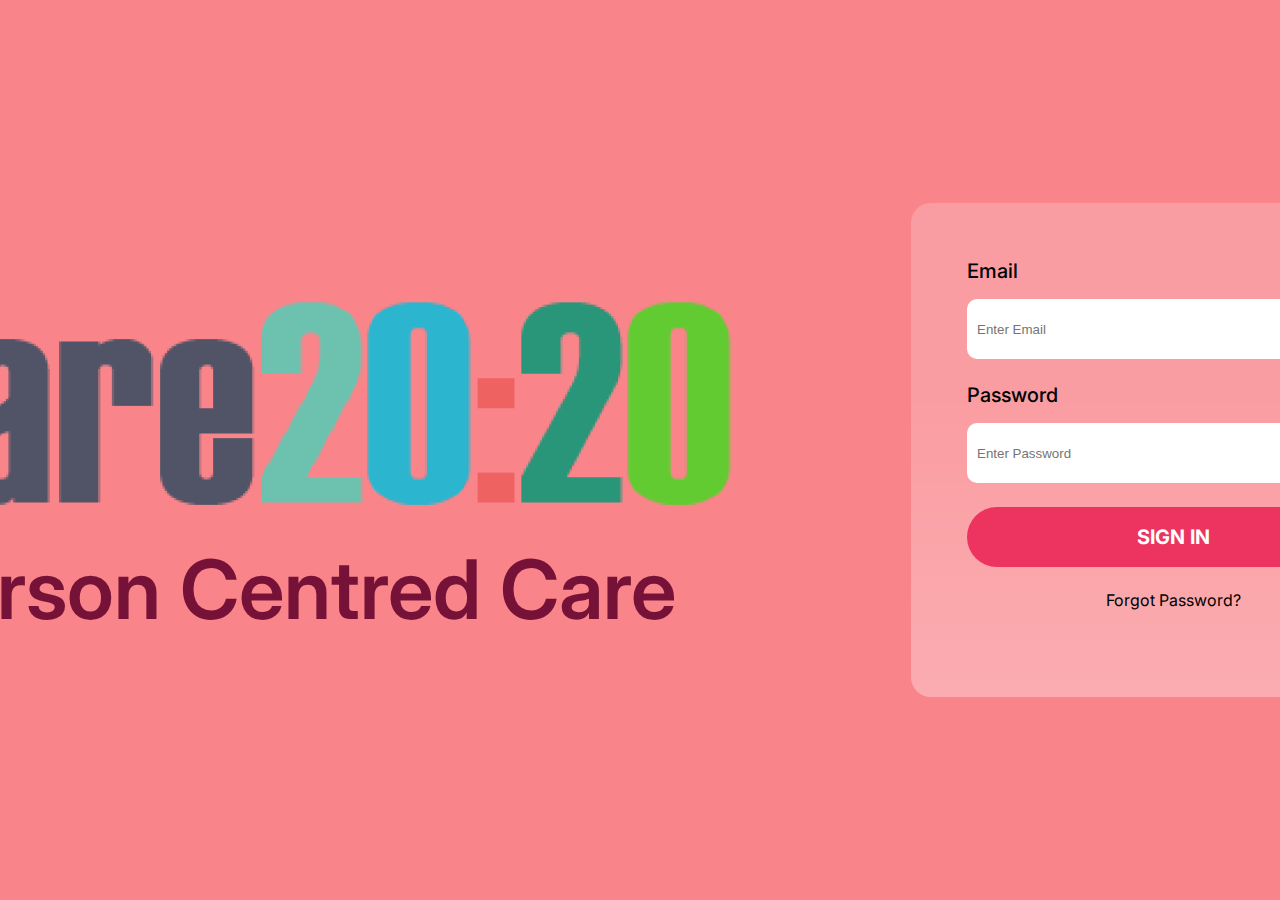
<file: index.html>
<!DOCTYPE html>
<html lang="en">

<head>
    <meta charset="UTF-8">
    <meta name="viewport" content="width=device-width, initial-scale=1.0">
    <title>Login page</title>
    <link rel="stylesheet" href="/css/style.css">

</head>

<body>

    <div class="login-page-container">
        <div class="login-page-logo">
            <div class="log-page-icon">
                <img src="assests/login-logo.png">
            </div>
            <div class="login-page-text">
                <h1>Person Centred Care</h1>
            </div>
        </div>
        <div class="login-form">
            <form class="login-form-detail">
                <div class="login-form-input-area">
                    <label>Email</label>
                    <input type="email" placeholder="Enter Email">
                </div>
                <div class="login-form-input-area">
                    <label>Password</label>
                    <input type="password" placeholder="Enter Password">
                </div>
                <a href="index1.html">
                    <div class="login-btn">
                        Sign In
                    </div>
                </a>
                <div class="forgot-btn">
                    <a href="">Forgot Password?</a>
                </div>
            </form>
        </div>
    </div>
    <script src="javascript.js">

    </script>
</body>

</html>
</file>
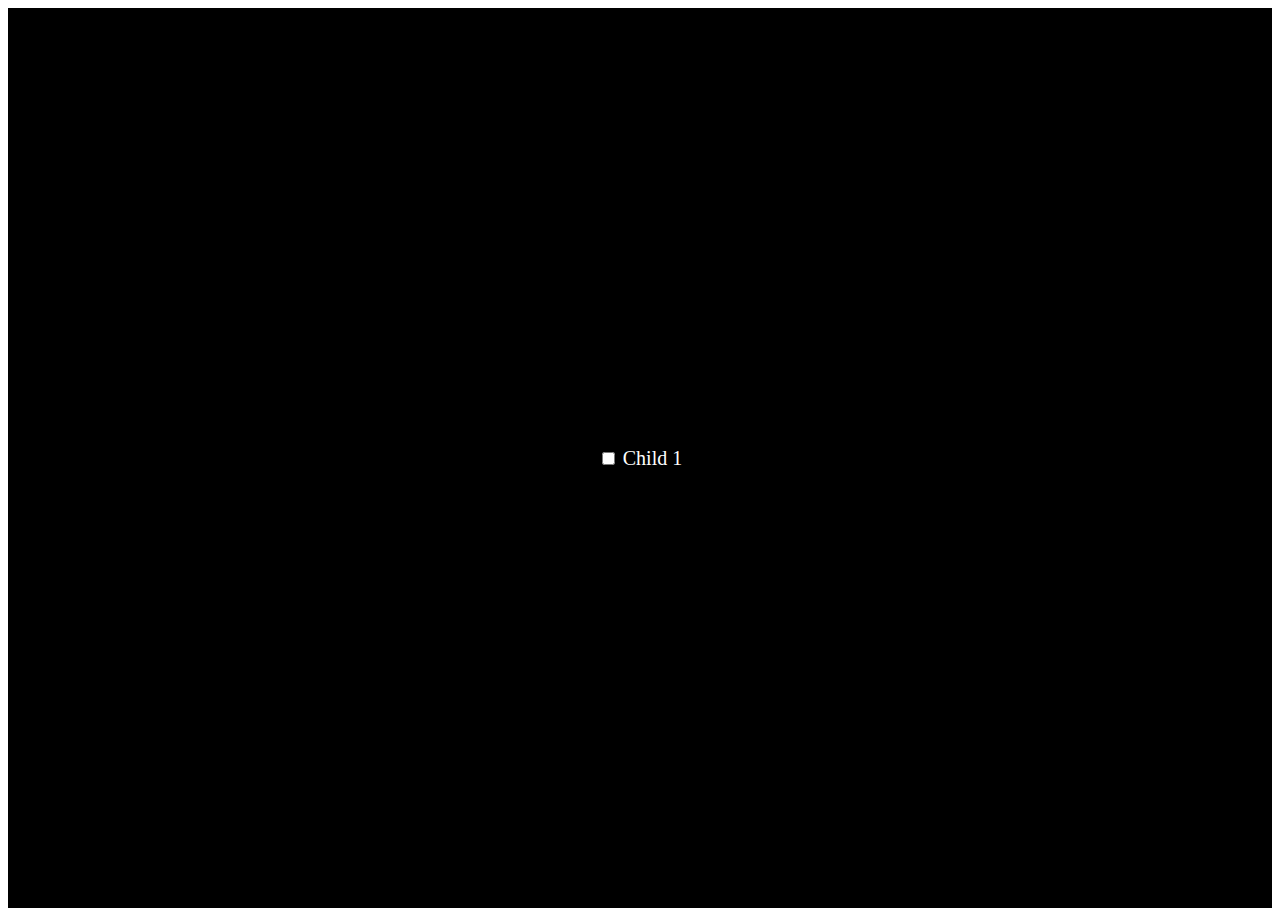
<file: has.html>
<!DOCTYPE html>
<html lang="en">

<head>
    <meta charset="UTF-8">
    <meta name="viewport" content="width=device-width, initial-scale=1.0">
    <title>Has Selector</title>
    <style>
        .container {
            width: 100%;
            height: 100vh;
            color: white;
            background-color: black;
            display: flex;
            justify-content: center;
            align-items: center;
            flex-direction: column;
            gap: 20px;
            font-size: 20px;

        }

        .c-2 {
            display: none;
        }

        .c-1:has(#c-1:checked)~.c-2 {
            display: block;
        }

        .container:has(#c-2:checked) .c-1 {
            display: none;
        }
    </style>
</head>

<body>
    <div class="container">
        <div class="c-1">
            <input type="checkbox" id="c-1">
            <label for="c-1">Child 1</label>
        </div>
        <div class="c-2">
            <input type="checkbox" id="c-2">
            <label for="c-2">Child 2</label>
        </div>
    </div>
</body>

</html>
</file>
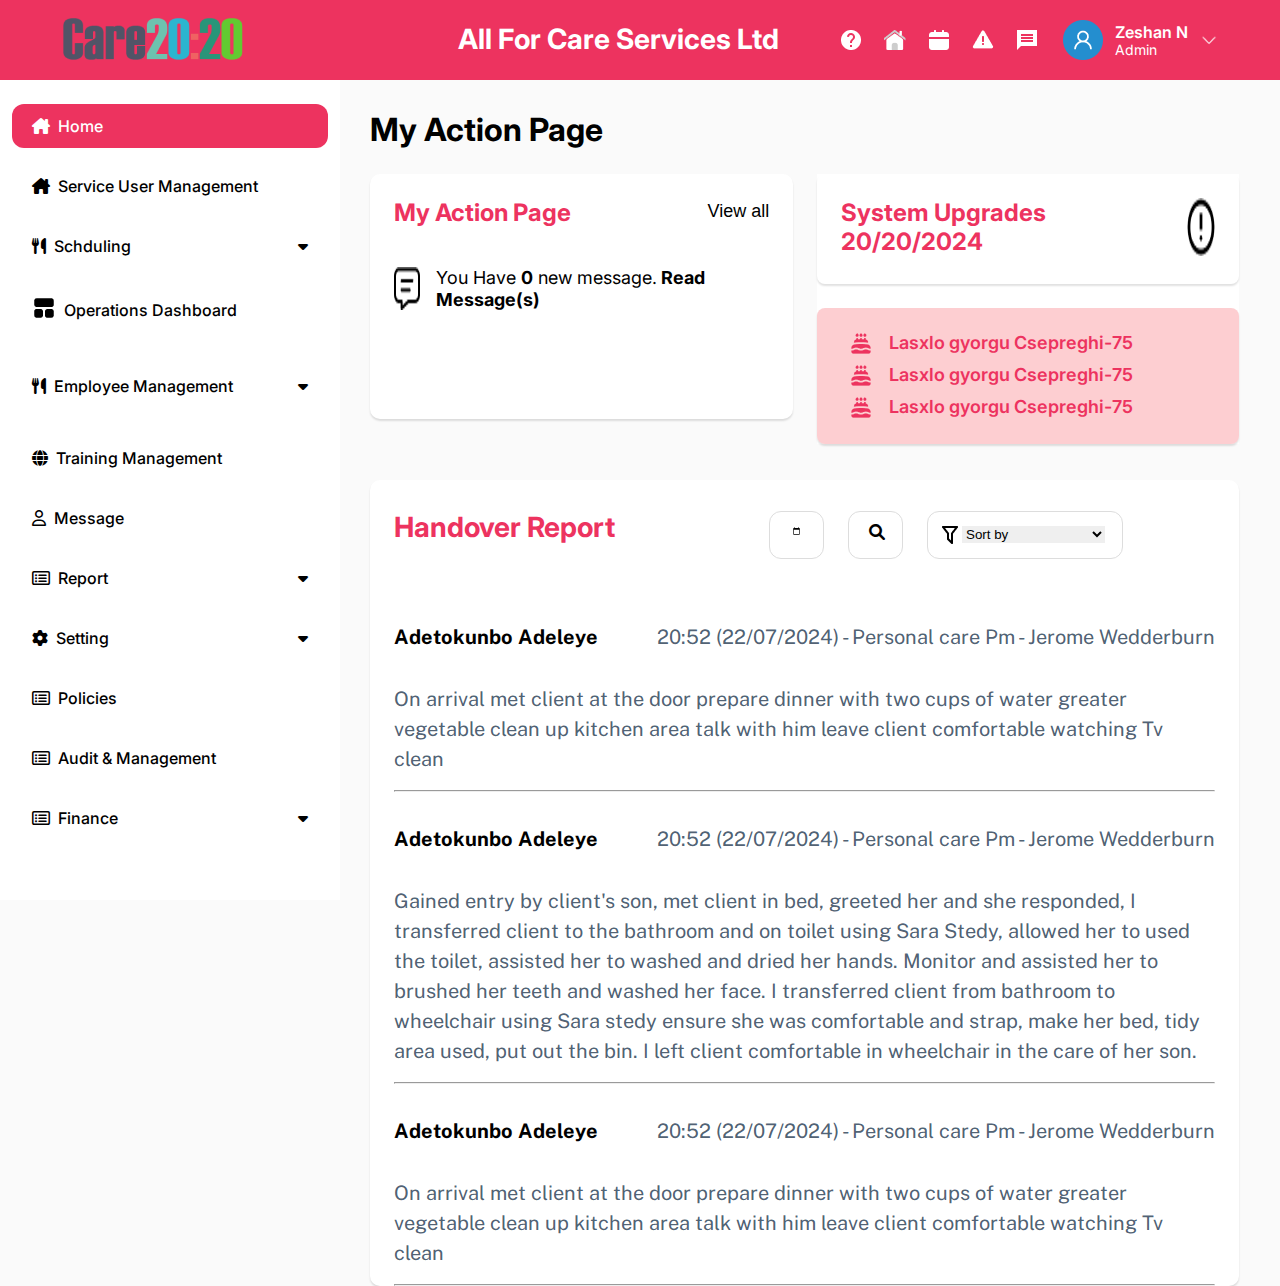
<file: index1.html>
<!DOCTYPE html>
<html lang="en">

  <head>
    <meta charset="UTF-8" />
    <meta name="viewport" content="width=device-width, initial-scale=1.0" />
    <title>Figma | Template</title>
    <link rel="stylesheet" href="css/style.css" />

    <head>
      <!-- Font Awesome CDN -->
      <link rel="stylesheet"
        href="https://cdnjs.cloudflare.com/ajax/libs/font-awesome/6.0.0-beta3/css/all.min.css" />
    </head>
  </head>

  <body>
    <header>
      <div id="logo">
        <img src="assests/logo.png" class="logo-img" />
      </div>
      <div class="title">
        <h1>All For Care Services Ltd</h1>
      </div>
      <div class="admin-side">
        <ul class="header-icon">
          <li>
            <a href><img src="assests/help.png " class="icon-img" /></a>
          </li>
          <li>
            <a href><img src="assests/home.png " class="icon-img" /></a>
          </li>

          <li>
            <a href><img src="assests/calender.png" class="icon-img" /></a>
          </li>
          <li>
            <a href><img src="assests/alert-fill.png" class="icon-img" /></a>
          </li>
          <li>
            <a href><img src="assests/message.png" class="icon-img" /></a>
          </li>
        </ul>
        <div class="user">
          <div class="user-iicon"><img src="assests/Group 10260.png" /></div>
          <div class="admin-detail">
            <h1>Zeshan N</h1>
            <p>Admin</p>
          </div>
          <img src="assests/ep_arrow-down (5).png" />
        </div>
      </div>
    </header>
    <!-- -------header end------- -->
    <section class="main-content">
      <aside>
        <div class="aside-item ">
          <ul>
            <li class="aside-list active">
              <a href="#home" id="#home" class="tab-link ">
                <div class="aside-icon">
                  <i class="fa-solid fa-house-chimney"></i>
                </div>
                Home
              </a>
            </li>
            <li class="aside-list">
              <a href="#service">
                <div class="aside-icon">
                  <i class="fa-solid fa-house-chimney"></i>
                </div>
                Service User Management
              </a>
            </li>
            <nav class="aside-list">
              <label for="butnnn-1" class="dropdown-btn">
                <div class="drop-down-icon">
                  <i class="fa-solid fa-utensils"></i>
                  Schduling
                </div>
                <div class>
                  <span class="fas fa-caret-down drop-down-icon"></span>
                </div>
              </label>
              <input type="checkbox" id="butnnn-1" class="dropdown-checkbox">
              <ul class="menu">
                <li class="aside-sub-list"><a href>Scheduling</a></li>
                <li class="aside-sub-list"><a href>Template</a></li>
                <li class="aside-sub-list"><a href>Scheduled jobs
                    Housekeeping</a></li>
                <li class="aside-sub-list"><a href>List View of
                    Schedule</a></li>
                <li class="aside-sub-list"><a href>Mobile View of
                    Schedule</a></li>
              </ul>
            </nav>
            <li class="aside-list">
              <a href="#operation">
                <div class="aside-icon">
                  <img src="assests/operation.png" />
                </div>
                Operations Dashboard
              </a>
            </li>
            <nav class="aside-list">
              <label for="butnnn-2" class="dropdown-btn">
                <a href="#employeemanagement"
                  class="aside-list-dropdown">
                  <i class="fa-solid fa-utensils"></i>
                  Employee Management</a>
                <span class="fas fa-caret-down drop-down-icon"></span>
              </label>
              <input type="checkbox" id="butnnn-2" class="dropdown-checkbox">
              <ul class="menu">
                <li class="aside-sub-list"><a href>Temporary Inspector
                    Login</a></li>
                <li class="aside-sub-list"><a
                    href="#general-employement-doc">General Employment
                    Doc</a></li>
                <li class="aside-sub-list"><a href="#holiday">Holiday &
                    Absence</a></li>
                <li class="aside-sub-list"><a href>Non Core
                    Activity</a></li>
                <li class="aside-sub-list"><a href="#manage-grade">Manage
                    Grade</a></li>
                <li class="aside-sub-list"><a href>Training Requirement
                    History</a></li>
                <li class="aside-sub-list"><a
                    href="#recruitment-complience">Recruitment And
                    Complience</a></li>
              </ul>
            </nav>
            <li class="aside-list">
              <a href="#training">
                <div class="aside-icon">
                  <i class="fa-solid fa-globe"></i>
                </div>
                Training Management
              </a>
            </li>
            <li class="aside-list">
              <a href="#message">
                <div class="aside-icon">
                  <i class="fa-regular fa-user"></i>
                </div>
                Message
              </a>
            </li>
            <nav class="aside-list">
              <label for="butnnn-3" class="dropdown-btn">
                <div class="drop-down-icon">
                  <i class="fa-regular fa-rectangle-list"></i>
                  Report
                </div>
                <div class>
                  <span class="fas fa-caret-down drop-down-icon"></span>
                </div>
              </label>
              <input type="checkbox" id="butnnn-3" class="dropdown-checkbox">
              <ul class="menu">
                <li class="aside-sub-list"><a href>Report Management</a></li>
                <li class="aside-sub-list"><a href>Incident/Accident
                    Management</a></li>
                <li class="aside-sub-list"><a href>Vacination Record</a></li>

              </ul>
            </nav>
            <nav class="aside-list">

              <label for="butnnn-4" class="dropdown-btn">
                <div class="drop-down-icon">
                  <i class="fa-solid fa-gear"></i>
                  Setting
                </div>
                <div class>
                  <span class="fas fa-caret-down "></span>
                </div>
              </label>
              <input type="checkbox" id="butnnn-4" class="dropdown-checkbox">
              <ul class="menu">
                <li class="aside-sub-list"><a href="#companydetail">Company
                    Details</a></li>
                <li class="aside-sub-list"><a href="#generalsetting">General
                    Setting</a></li>
                <li class="aside-sub-list"><a
                    href="#location">Locations</a></li>
                <li class="aside-sub-list"><a href="#datamaintenance">Data
                    Maintenance</a></li>
                <li class="aside-sub-list"><a href="#initialassesment">Initial
                    Assesment Checklist</a></li>
                <li class="aside-sub-list"><a href="#referencedata">Reference
                    Data Management</a></li>
                <li class="aside-sub-list"><a href="#carepathway">Care
                    Pathway</a></li>
              </ul>
            </nav>
            <li class="aside-list">
              <a href="#policies">
                <div class="aside-icon"><i class="fa-regular fa-rectangle-list"></i></div>
                Policies
              </a>
            </li>
            <li class="aside-list">
              <a href="#audit">
                <div class="aside-icon"><i class="fa-regular fa-rectangle-list"></i></div>
                Audit & Management
              </a>
            </li>
            <nav class="aside-list">
              <label for="butnnn-5" class="dropdown-btn">
                <div class="drop-down-icon">
                  <i class="fa-regular fa-rectangle-list"></i>
                  Finance
                </div>
                <div class>
                  <span class="fas fa-caret-down drop-down-icon"></span>
                </div>
              </label>
              <input type="checkbox" id="butnnn-5" class="dropdown-checkbox">
              <ul class="menu">
                <li class="aside-sub-list"><a href>Manage Invoices</a></li>
                <li class="aside-sub-list"><a href>Manage Services</a></li>
                <li class="aside-sub-list"><a href>Care Time Download</a></li>
                <li class="aside-sub-list"><a href>Payroll Setting</a></li>
                <li class="aside-sub-list"><a href>Councel Integration</a></li>
                <li class="aside-sub-list"><a href>PEP Report</a></li>
              </ul>
            </nav>

          </ul>
        </div>
      </aside>
    </section>
    <!-- -------------asidebar end-------------- -->
    <main class="main-content-area">
      <section id="home" class="tab-content aside-tab-content-active">
        <div class>
          <h1 class="every-page-heading">My Action Page</h1>
        </div>
        <div class="action-page">
          <div class="left-action-page">
            <div class="topbar-left-action">
              <h1 class="left-right-topbar-heading">My Action Page</h1>
              <button>View all</button>
            </div>
            <div class="action-page-message-section">
              <img src="assests/action-page-message.png">
              <h1>You Have <span>0</span> new message.<span> Read
                  Message(s)</span></h1>
            </div>
          </div>
          <div class="right-action-page">
            <div class="topbar-right-action">
              <h1 class="left-right-topbar-heading">System Upgrades
                20/20/2024</h1>
              <img src="assests/upgrade-warning-vector.png">
            </div>
            <div class="action-page-upgrade-section">

              <div class="action-page-upgrade-container">
                <img src="assests/upgrade-icon.png">
                <h1>Lasxlo gyorgu Csepreghi-75</h1>
              </div>
              <div class="action-page-upgrade-container">
                <img src="assests/upgrade-icon.png">
                <h1>Lasxlo gyorgu Csepreghi-75</h1>
              </div>
              <div class="action-page-upgrade-container">
                <img src="assests/upgrade-icon.png">
                <h1>Lasxlo gyorgu Csepreghi-75</h1>
              </div>

            </div>
          </div>
        </div>

        <div class="action-page-handover-report-section">
          <div class="action-page-handover-report-search-area">
            <h1>Handover Report</h1>

            <div class="handover-search-container">
              <div class="search-area-2">
                <input type="date" class="search-input" />
              </div>
              <div class="search-area-2">
                <input type="text"
                  placeholder="Search Service User/Location/Unique"
                  class="search-input" />
                <i class="fas fa-search"></i>
              </div>
              <div class="sort-area">
                <img src="assests/iconoir_search.png">
                <select>

                  <option>Sort by</option>
                  <option>Active</option>
                </select>
              </div>
            </div>

          </div>
          <div class="report-wrap-container">
            <div class="report-heading">
              <h1>Adetokunbo Adeleye</h1>
              <p>20:52 (22/07/2024) - Personal care Pm - Jerome Wedderburn</p>
            </div>
            <p>On arrival met client at the door prepare dinner with two cups of
              water greater vegetable clean up kitchen
              area talk with him leave client comfortable watching Tv clean</p>
            <hr>
          </div>
          <div class="report-wrap-container">
            <div class="report-heading">
              <h1>Adetokunbo Adeleye</h1>
              <p>20:52 (22/07/2024) - Personal care Pm - Jerome Wedderburn</p>
            </div>
            <p>Gained entry by client's son, met client in bed, greeted her and
              she responded, I transferred client to the
              bathroom and on toilet using Sara Stedy, allowed her to used the
              toilet, assisted her to washed and dried
              her hands. Monitor and assisted her to brushed her teeth and
              washed her face. I transferred client from
              bathroom to wheelchair using Sara stedy ensure she was comfortable
              and strap, make her bed, tidy area used,
              put out the bin. I left client comfortable in wheelchair in the
              care of her son.</p>
            <hr>
          </div>
          <div class="report-wrap-container">
            <div class="report-heading">
              <h1>Adetokunbo Adeleye</h1>
              <p>20:52 (22/07/2024) - Personal care Pm - Jerome Wedderburn</p>
            </div>
            <p>On arrival met client at the door prepare dinner with two cups of
              water greater vegetable clean up kitchen
              area talk with him leave client comfortable watching Tv clean</p>
            <hr>
          </div>

        </div>

      </section>

      <section id="service" class="tab-content">
        <div class="service-management-container">
          <h1>Service User Management</h1>
          <button class="btn">+ New Service</button>
        </div>
        <div class="search-service-section">
          <div class="search-content">
            <div class="search-container">
              <div class="search-area-1">
                <input type="text"
                  placeholder="Search Service User/Location/Unique"
                  class="search-input" />
                <i class="fas fa-search"></i>
              </div>
              <div class="search-area-1">
                <input type="text"
                  placeholder="Search Service User/Location/Unique"
                  class="search-input" />
                <i class="fas fa-search"></i>
              </div>
            </div>
            <div class="status-area">
              <label class="status">Status</label>
              <select>
                <option>Active</option>
                <option>Active</option>
              </select>
            </div>
          </div>
        </div>
        <div class="action-section">
          <div class="icon-section">
            <img src="assests/healthicons_world-care.png" />
            <img src="assests/healthicons_world-care (1).png" />
            <img src="assests/healthicons_world-care (2).png" />
          </div>
          <div class="divider"></div>

          <div class="icon-section">
            <img src="assests/healthicons_world-care (3).png" />
            <img src="assests/healthicons_world-care (4).png" />
            <img src="assests/healthicons_world-care (5).png" />
          </div>
          <div class="divider"></div>
          <div class="icon-section">
            <img src="assests/healthicons_world-care (6).png" />
            <img src="assests/ic_round-pause.png" />
            <img src="assests/healthicons_world-care (5).png" />
          </div>
        </div>
        <div class="table-section">
          <table>
            <thead>
              <tr>
                <th class="table-heading">User</th>
                <th class="table-heading">Address</th>
                <th class="table-heading">Action</th>
                <th class="table-heading">Reports</th>
              </tr>
            </thead>
            <tbody>
              <tr class="user-data">
                <td>
                  <div class="user-detail">
                    <div class="imggg">
                      <img src="assests/user img.png" />
                    </div>
                    <div class="user-information">
                      <h3>Jordan Stevenson</h3>
                      <p>DOB : 18-03-1944/NHS-5642123546</p>
                    </div>
                  </div>
                </td>
                <td class="address">156 Old Lodge Lane, CRB 4AL</td>
                <td>
                  <div class="action-icon">
                    <img src="assests/action 1.png" />
                    <img src="assests/action 2.png" />
                    <img src="assests/action 3.png" />
                    <img src="assests/action 4.png" />
                    <img src="assests/action 5.png" />
                    <img src="assests/action 6.png" />
                    <img src="assests/action 7.png" />
                    <img src="assests/action 8.png" />
                  </div>
                </td>
                <td>
                  <div class="report-icon">
                    <img src="assests/report 1.png" />
                    <img src="assests/report 2.png" />
                    <img src="assests/report 3.png" />
                    <img src="assests/report 4.png" />
                    <img src="assests/report 5.png" />
                    <img src="assests/report 6.png" />
                  </div>
                </td>
              </tr>
              <tr class="user-data">
                <td>
                  <div class="user-detail">
                    <div class="imggg">
                      <img src="assests/user img.png" />
                    </div>
                    <div class="user-information">
                      <h3>Jordan Stevenson</h3>
                      <p>DOB : 18-03-1944/NHS-5642123546</p>
                    </div>
                  </div>
                </td>
                <td class="address">156 Old Lodge Lane, CRB 4AL</td>
                <td>
                  <div class="action-icon">
                    <img src="assests/action 1.png" />
                    <img src="assests/action 2.png" />
                    <img src="assests/action 3.png" />
                    <img src="assests/action 4.png" />
                    <img src="assests/action 5.png" />
                    <img src="assests/action 6.png" />
                    <img src="assests/action 7.png" />
                    <img src="assests/action 8.png" />
                  </div>
                </td>
                <td>
                  <div class="report-icon">
                    <img src="assests/report 1.png" />
                    <img src="assests/report 2.png" />
                    <img src="assests/report 3.png" />
                    <img src="assests/report 4.png" />
                    <img src="assests/report 5.png" />
                    <img src="assests/report 6.png" />
                  </div>
                </td>
              </tr>
              <tr class="user-data">
                <td>
                  <div class="user-detail">
                    <div class="imggg">
                      <img src="assests/user img.png" />
                    </div>
                    <div class="user-information">
                      <h3>Jordan Stevenson</h3>
                      <p>DOB : 18-03-1944/NHS-5642123546</p>
                    </div>
                  </div>
                </td>
                <td class="address">156 Old Lodge Lane, CRB 4AL</td>
                <td>
                  <div class="action-icon">
                    <img src="assests/action 1.png" />
                    <img src="assests/action 2.png" />
                    <img src="assests/action 3.png" />
                    <img src="assests/action 4.png" />
                    <img src="assests/action 5.png" />
                    <img src="assests/action 6.png" />
                    <img src="assests/action 7.png" />
                    <img src="assests/action 8.png" />
                  </div>
                </td>
                <td>
                  <div class="report-icon">
                    <img src="assests/report 1.png" />
                    <img src="assests/report 2.png" />
                    <img src="assests/report 3.png" />
                    <img src="assests/report 4.png" />
                    <img src="assests/report 5.png" />
                    <img src="assests/report 6.png" />
                  </div>
                </td>
              </tr>
              <tr class="user-data">
                <td>
                  <div class="user-detail">
                    <div class="imggg">
                      <img src="assests/user img.png" />
                    </div>
                    <div class="user-information">
                      <h3>Jordan Stevenson</h3>
                      <p>DOB : 18-03-1944/NHS-5642123546</p>
                    </div>
                  </div>
                </td>
                <td class="address">156 Old Lodge Lane, CRB 4AL</td>
                <td>
                  <div class="action-icon">
                    <img src="assests/action 1.png" />
                    <img src="assests/action 2.png" />
                    <img src="assests/action 3.png" />
                    <img src="assests/action 4.png" />
                    <img src="assests/action 5.png" />
                    <img src="assests/action 6.png" />
                    <img src="assests/action 7.png" />
                    <img src="assests/action 8.png" />
                  </div>
                </td>
                <td>
                  <div class="report-icon">
                    <img src="assests/report 1.png" />
                    <img src="assests/report 2.png" />
                    <img src="assests/report 3.png" />
                    <img src="assests/report 4.png" />
                    <img src="assests/report 5.png" />
                    <img src="assests/report 6.png" />
                  </div>
                </td>
              </tr>
              <tr class="user-data">
                <td>
                  <div class="user-detail">
                    <div class="imggg">
                      <img src="assests/user img.png" />
                    </div>
                    <div class="user-information">
                      <h3>Jordan Stevenson</h3>
                      <p>DOB : 18-03-1944/NHS-5642123546</p>
                    </div>
                  </div>
                </td>
                <td class="address">156 Old Lodge Lane, CRB 4AL</td>
                <td>
                  <div class="action-icon">
                    <img src="assests/action 1.png" />
                    <img src="assests/action 2.png" />
                    <img src="assests/action 3.png" />
                    <img src="assests/action 4.png" />
                    <img src="assests/action 5.png" />
                    <img src="assests/action 6.png" />
                    <img src="assests/action 7.png" />
                    <img src="assests/action 8.png" />
                  </div>
                </td>
                <td>
                  <div class="report-icon">
                    <img src="assests/report 1.png" />
                    <img src="assests/report 2.png" />
                    <img src="assests/report 3.png" />
                    <img src="assests/report 4.png" />
                    <img src="assests/report 5.png" />
                    <img src="assests/report 6.png" />
                  </div>
                </td>
              </tr>
              <tr class="user-data">
                <td>
                  <div class="user-detail">
                    <div class="imggg">
                      <img src="assests/user img.png" />
                    </div>
                    <div class="user-information">
                      <h3>Jordan Stevenson</h3>
                      <p>DOB : 18-03-1944/NHS-5642123546</p>
                    </div>
                  </div>
                </td>
                <td class="address">156 Old Lodge Lane, CRB 4AL</td>
                <td>
                  <div class="action-icon">
                    <img src="assests/action 1.png" />
                    <img src="assests/action 2.png" />
                    <img src="assests/action 3.png" />
                    <img src="assests/action 4.png" />
                    <img src="assests/action 5.png" />
                    <img src="assests/action 6.png" />
                    <img src="assests/action 7.png" />
                    <img src="assests/action 8.png" />
                  </div>
                </td>
                <td>
                  <div class="report-icon">
                    <img src="assests/report 1.png" />
                    <img src="assests/report 2.png" />
                    <img src="assests/report 3.png" />
                    <img src="assests/report 4.png" />
                    <img src="assests/report 5.png" />
                    <img src="assests/report 6.png" />
                  </div>
                </td>
              </tr>
              <tr class="user-data">
                <td>
                  <div class="user-detail">
                    <div class="imggg">
                      <img src="assests/user img.png" />
                    </div>
                    <div class="user-information">
                      <h3>Jordan Stevenson</h3>
                      <p>DOB : 18-03-1944/NHS-5642123546</p>
                    </div>
                  </div>
                </td>
                <td class="address">156 Old Lodge Lane, CRB 4AL</td>
                <td>
                  <div class="action-icon">
                    <img src="assests/action 1.png" />
                    <img src="assests/action 2.png" />
                    <img src="assests/action 3.png" />
                    <img src="assests/action 4.png" />
                    <img src="assests/action 5.png" />
                    <img src="assests/action 6.png" />
                    <img src="assests/action 7.png" />
                    <img src="assests/action 8.png" />
                  </div>
                </td>
                <td>
                  <div class="report-icon">
                    <img src="assests/report 1.png" />
                    <img src="assests/report 2.png" />
                    <img src="assests/report 3.png" />
                    <img src="assests/report 4.png" />
                    <img src="assests/report 5.png" />
                    <img src="assests/report 6.png" />
                  </div>
                </td>
              </tr>
              <tr class="user-data">
                <td>
                  <div class="user-detail">
                    <div class="imggg">
                      <img src="assests/user img.png" />
                    </div>
                    <div class="user-information">
                      <h3>Jordan Stevenson</h3>
                      <p>DOB : 18-03-1944/NHS-5642123546</p>
                    </div>
                  </div>
                </td>
                <td class="address">156 Old Lodge Lane, CRB 4AL</td>
                <td>
                  <div class="action-icon">
                    <img src="assests/action 1.png" />
                    <img src="assests/action 2.png" />
                    <img src="assests/action 3.png" />
                    <img src="assests/action 4.png" />
                    <img src="assests/action 5.png" />
                    <img src="assests/action 6.png" />
                    <img src="assests/action 7.png" />
                    <img src="assests/action 8.png" />
                  </div>
                </td>
                <td>
                  <div class="report-icon">
                    <img src="assests/report 1.png" />
                    <img src="assests/report 2.png" />
                    <img src="assests/report 3.png" />
                    <img src="assests/report 4.png" />
                    <img src="assests/report 5.png" />
                    <img src="assests/report 6.png" />
                  </div>
                </td>
              </tr>
              <tr class="user-data">
                <td>
                  <div class="user-detail">
                    <div class="imggg">
                      <img src="assests/user img.png" />
                    </div>
                    <div class="user-information">
                      <h3>Jordan Stevenson</h3>
                      <p>DOB : 18-03-1944/NHS-5642123546</p>
                    </div>
                  </div>
                </td>
                <td class="address">156 Old Lodge Lane, CRB 4AL</td>
                <td>
                  <div class="action-icon">
                    <img src="assests/action 1.png" />
                    <img src="assests/action 2.png" />
                    <img src="assests/action 3.png" />
                    <img src="assests/action 4.png" />
                    <img src="assests/action 5.png" />
                    <img src="assests/action 6.png" />
                    <img src="assests/action 7.png" />
                    <img src="assests/action 8.png" />
                  </div>
                </td>
                <td>
                  <div class="report-icon">
                    <img src="assests/report 1.png" />
                    <img src="assests/report 2.png" />
                    <img src="assests/report 3.png" />
                    <img src="assests/report 4.png" />
                    <img src="assests/report 5.png" />
                    <img src="assests/report 6.png" />
                  </div>
                </td>
              </tr>
              <tr class="user-data">
                <td>
                  <div class="user-detail">
                    <div class="imggg">
                      <img src="assests/user img.png" />
                    </div>
                    <div class="user-information">
                      <h3>Jordan Stevenson</h3>
                      <p>DOB : 18-03-1944/NHS-5642123546</p>
                    </div>
                  </div>
                </td>
                <td class="address">156 Old Lodge Lane, CRB 4AL</td>
                <td>
                  <div class="action-icon">
                    <img src="assests/action 1.png" />
                    <img src="assests/action 2.png" />
                    <img src="assests/action 3.png" />
                    <img src="assests/action 4.png" />
                    <img src="assests/action 5.png" />
                    <img src="assests/action 6.png" />
                    <img src="assests/action 7.png" />
                    <img src="assests/action 8.png" />
                  </div>
                </td>
                <td>
                  <div class="report-icon">
                    <img src="assests/report 1.png" />
                    <img src="assests/report 2.png" />
                    <img src="assests/report 3.png" />
                    <img src="assests/report 4.png" />
                    <img src="assests/report 5.png" />
                    <img src="assests/report 6.png" />
                  </div>
                </td>
              </tr>
            </tbody>
          </table>
        </div>
      </section>

      <section id="operation" class="tab-content operation-section">
        <div class="team-range-container">
          <div class="left-container">
            <div class="latest-alert">
              <div class="wrap-container">
                <h1 class="wrap-heading">Latest Alert /12</h1>
                <p>View all</p>
              </div>
              <div class="alert-container">
                <img src="assests/alert img.png" />
                <div class>
                  <h1>Mandatory Check Not Done By Abigall Kelly</h1>
                  <p>Kevin Cullen - Outreach,24/07/2024 07:00</p>
                </div>
              </div>
            </div>
            <div class="team-detail">
              <h1 class="wrap-heading">Today's Team</h1>
              <div class="team-img">
                <div class="container-1">
                  <img src="assests/team 1.png" />
                  <h1 class="img-detail">Tage Reid</h1>
                  <p class="team-member-detail">Carer</p>
                </div>
                <div class="container-1">
                  <img src="assests/team 2.png" />
                  <h1 class="img-detail">Tage Reid</h1>
                  <p class="team-member-detail">Carer</p>
                </div>
                <div class="container-1">
                  <img src="assests/team 3.png" />
                  <h1 class="img-detail">Tage Reid</h1>
                  <p class="team-member-detail">Carer</p>
                </div>
                <div class="container-1">
                  <img src="assests/team 4.png" />
                  <h1 class="img-detail">Tage Reid</h1>
                  <p class="team-member-detail">Carer</p>
                </div>
                <div class="container-1">
                  <img src="assests/team 5.png" />
                  <h1 class="img-detail">Tage Reid</h1>
                  <p class="team-member-detail">Carer</p>
                </div>
                <div class="container-1">
                  <img src="assests/team 6.png" />
                  <h1 class="img-detail">Tage Reid</h1>
                  <p class="team-member-detail">Carer</p>
                </div>
                <div class="container-1">
                  <img src="assests/team 7.png" />
                  <h1 class="img-detail">Tage Reid</h1>
                  <p class="team-member-detail">Carer</p>
                </div>
                <div class="container-1">
                  <img src="assests/team 8.png" />
                  <h1 class="img-detail">Tage Reid</h1>
                  <p class="team-member-detail">Carer</p>
                </div>
                <div class="container-1">
                  <img src="assests/team 1.png" />
                  <h1 class="img-detail">Tage Reid</h1>
                  <p class="team-member-detail">Carer</p>
                </div>
                <div class="container-1">
                  <img src="assests/team 2.png" />
                  <h1 class="img-detail">Tage Reid</h1>
                  <p class="team-member-detail">Carer</p>
                </div>
                <div class="container-1">
                  <img src="assests/team 3.png" />
                  <h1 class="img-detail">Tage Reid</h1>
                  <p class="team-member-detail">Carer</p>
                </div>
                <div class="container-1">
                  <img src="assests/team 4.png" />
                  <h1 class="img-detail">Tage Reid</h1>
                  <p class="team-member-detail">Carer</p>
                </div>
                <div class="container-1">
                  <img src="assests/team 5.png" />
                  <h1 class="img-detail">Tage Reid</h1>
                  <p class="team-member-detail">Carer</p>
                </div>
                <div class="container-1">
                  <img src="assests/team 6.png" />
                  <h1 class="img-detail">Tage Reid</h1>
                  <p class="team-member-detail">Carer</p>
                </div>
                <div class="container-1">
                  <img src="assests/team 7.png" />
                  <h1 class="img-detail">Tage Reid</h1>
                  <p class="team-member-detail">Carer</p>
                </div>
                <div class="container-1">
                  <img src="assests/team 8.png" />
                  <h1 class="img-detail">Tage Reid</h1>
                  <p class="team-member-detail">Carer</p>
                </div>
                <div class="container-1">
                  <img src="assests/team 1.png" />
                  <h1 class="img-detail">Tage Reid</h1>
                  <p class="team-member-detail">Carer</p>
                </div>
                <div class="container-1">
                  <img src="assests/team 2.png" />
                  <h1 class="img-detail">Tage Reid</h1>
                  <p class="team-member-detail">Carer</p>
                </div>
                <div class="container-1">
                  <img src="assests/team 3.png" />
                  <h1 class="img-detail">Tage Reid</h1>
                  <p class="team-member-detail">Carer</p>
                </div>
                <div class="container-1">
                  <img src="assests/team 4.png" />
                  <h1 class="img-detail">Tage Reid</h1>
                  <p class="team-member-detail">Carer</p>
                </div>
                <div class="container-1">
                  <img src="assests/team 5.png" />
                  <h1 class="img-detail">Tage Reid</h1>
                  <p class="team-member-detail">Carer</p>
                </div>
                <div class="container-1">
                  <img src="assests/team 6.png" />
                  <h1 class="img-detail">Tage Reid</h1>
                  <p class="team-member-detail">Carer</p>
                </div>
                <div class="container-1">
                  <img src="assests/team 7.png" />
                  <h1 class="img-detail">Tage Reid</h1>
                  <p class="team-member-detail">Carer</p>
                </div>
                <div class="container-1">
                  <img src="assests/team 8.png" />
                  <h1 class="img-detail">Tage Reid</h1>
                  <p class="team-member-detail">Carer</p>
                </div>
                <div class="container-1">
                  <img src="assests/team 1.png" />
                  <h1 class="img-detail">Tage Reid</h1>
                  <p class="team-member-detail">Carer</p>
                </div>
                <div class="container-1">
                  <img src="assests/team 2.png" />
                  <h1 class="img-detail">Tage Reid</h1>
                  <p class="team-member-detail">Carer</p>
                </div>
                <div class="container-1">
                  <img src="assests/team 3.png" />
                  <h1 class="img-detail">Tage Reid</h1>
                  <p class="team-member-detail">Carer</p>
                </div>
                <div class="container-1">
                  <img src="assests/team 4.png" />
                  <h1 class="img-detail">Tage Reid</h1>
                  <p class="team-member-detail">Carer</p>
                </div>
                <div class="container-1">
                  <img src="assests/team 5.png" />
                  <h1 class="img-detail">Tage Reid</h1>
                  <p class="team-member-detail">Carer</p>
                </div>
                <div class="container-1">
                  <img src="assests/team 6.png" />
                  <h1 class="img-detail">Tage Reid</h1>
                  <p class="team-member-detail">Carer</p>
                </div>
                <div class="container-1">
                  <img src="assests/team 7.png" />
                  <h1 class="img-detail">Tage Reid</h1>
                  <p class="team-member-detail">Carer</p>
                </div>
                <div class="container-1">
                  <img src="assests/team 8.png" />
                  <h1 class="img-detail">Tage Reid</h1>
                  <p class="team-member-detail">Carer</p>
                </div>
                <div class="container-1">
                  <img src="assests/team 1.png" />
                  <h1 class="img-detail">Tage Reid</h1>
                  <p class="team-member-detail">Carer</p>
                </div>
                <div class="container-1">
                  <img src="assests/team 2.png" />
                  <h1 class="img-detail">Tage Reid</h1>
                  <p class="team-member-detail">Carer</p>
                </div>
                <div class="container-1">
                  <img src="assests/team 3.png" />
                  <h1 class="img-detail">Tage Reid</h1>
                  <p class="team-member-detail">Carer</p>
                </div>
                <div class="container-1">
                  <img src="assests/team 4.png" />
                  <h1 class="img-detail">Tage Reid</h1>
                  <p class="team-member-detail">Carer</p>
                </div>
                <div class="container-1">
                  <img src="assests/team 5.png" />
                  <h1 class="img-detail">Tage Reid</h1>
                  <p class="team-member-detail">Carer</p>
                </div>
                <div class="container-1">
                  <img src="assests/team 6.png" />
                  <h1 class="img-detail">Tage Reid</h1>
                  <p class="team-member-detail">Carer</p>
                </div>
                <div class="container-1">
                  <img src="assests/team 7.png" />
                  <h1 class="img-detail">Tage Reid</h1>
                  <p class="team-member-detail">Carer</p>
                </div>
                <div class="container-1">
                  <img src="assests/team 8.png" />
                  <h1 class="img-detail">Tage Reid</h1>
                  <p class="team-member-detail">Carer</p>
                </div>
                <div class="container-1">
                  <img src="assests/team 5.png" />
                  <h1 class="img-detail">Tage Reid</h1>
                  <p class="team-member-detail">Carer</p>
                </div>
                <div class="container-1">
                  <img src="assests/team 6.png" />
                  <h1 class="img-detail">Tage Reid</h1>
                  <p class="team-member-detail">Carer</p>
                </div>
                <div class="container-1">
                  <img src="assests/team 7.png" />
                  <h1 class="img-detail">Tage Reid</h1>
                  <p class="team-member-detail">Carer</p>
                </div>
                <div class="container-1">
                  <img src="assests/team 8.png" />
                  <h1 class="img-detail">Tage Reid</h1>
                  <p class="team-member-detail">Carer</p>
                </div>
                <div class="container-1">
                  <img src="assests/team 1.png" />
                  <h1 class="img-detail">Tage Reid</h1>
                  <p class="team-member-detail">Carer</p>
                </div>
                <div class="container-1">
                  <img src="assests/team 2.png" />
                  <h1 class="img-detail">Tage Reid</h1>
                  <p class="team-member-detail">Carer</p>
                </div>
                <div class="container-1">
                  <img src="assests/team 3.png" />
                  <h1 class="img-detail">Tage Reid</h1>
                  <p class="team-member-detail">Carer</p>
                </div>
                <div class="container-1">
                  <img src="assests/team 4.png" />
                  <h1 class="img-detail">Tage Reid</h1>
                  <p class="team-member-detail">Carer</p>
                </div>
                <div class="container-1">
                  <img src="assests/team 5.png" />
                  <h1 class="img-detail">Tage Reid</h1>
                  <p class="team-member-detail">Carer</p>
                </div>
                <div class="container-1">
                  <img src="assests/team 6.png" />
                  <h1 class="img-detail">Tage Reid</h1>
                  <p class="team-member-detail">Carer</p>
                </div>
                <div class="container-1">
                  <img src="assests/team 7.png" />
                  <h1 class="img-detail">Tage Reid</h1>
                  <p class="team-member-detail">Carer</p>
                </div>
                <div class="container-1">
                  <img src="assests/team 8.png" />
                  <h1 class="img-detail">Tage Reid</h1>
                  <p class="team-member-detail">Carer</p>
                </div>
                <div class="container-1">
                  <img src="assests/team 1.png" />
                  <h1 class="img-detail">Tage Reid</h1>
                  <p class="team-member-detail">Carer</p>
                </div>
                <div class="container-1">
                  <img src="assests/team 2.png" />
                  <h1 class="img-detail">Tage Reid</h1>
                  <p class="team-member-detail">Carer</p>
                </div>
                <div class="container-1">
                  <img src="assests/team 3.png" />
                  <h1 class="img-detail">Tage Reid</h1>
                  <p class="team-member-detail">Carer</p>
                </div>
                <div class="container-1">
                  <img src="assests/team 4.png" />
                  <h1 class="img-detail">Tage Reid</h1>
                  <p class="team-member-detail">Carer</p>
                </div>
                <div class="container-1">
                  <img src="assests/team 5.png" />
                  <h1 class="img-detail">Tage Reid</h1>
                  <p class="team-member-detail">Carer</p>
                </div>
                <div class="container-1">
                  <img src="assests/team 6.png" />
                  <h1 class="img-detail">Tage Reid</h1>
                  <p class="team-member-detail">Carer</p>
                </div>
                <div class="container-1">
                  <img src="assests/team 7.png" />
                  <h1 class="img-detail">Tage Reid</h1>
                  <p class="team-member-detail">Carer</p>
                </div>
                <div class="container-1">
                  <img src="assests/team 8.png" />
                  <h1 class="img-detail">Tage Reid</h1>
                  <p class="team-member-detail">Carer</p>
                </div>
                <div class="container-1">
                  <img src="assests/team 1.png" />
                  <h1 class="img-detail">Tage Reid</h1>
                  <p class="team-member-detail">Carer</p>
                </div>
                <div class="container-1">
                  <img src="assests/team 2.png" />
                  <h1 class="img-detail">Tage Reid</h1>
                  <p class="team-member-detail">Carer</p>
                </div>
                <div class="container-1">
                  <img src="assests/team 3.png" />
                  <h1 class="img-detail">Tage Reid</h1>
                  <p class="team-member-detail">Carer</p>
                </div>
                <div class="container-1">
                  <img src="assests/team 4.png" />
                  <h1 class="img-detail">Tage Reid</h1>
                  <p class="team-member-detail">Carer</p>
                </div>
                <div class="container-1">
                  <img src="assests/team 5.png" />
                  <h1 class="img-detail">Tage Reid</h1>
                  <p class="team-member-detail">Carer</p>
                </div>
                <div class="container-1">
                  <img src="assests/team 6.png" />
                  <h1 class="img-detail">Tage Reid</h1>
                  <p class="team-member-detail">Carer</p>
                </div>
                <div class="container-1">
                  <img src="assests/team 7.png" />
                  <h1 class="img-detail">Tage Reid</h1>
                  <p class="team-member-detail">Carer</p>
                </div>
                <div class="container-1">
                  <img src="assests/team 8.png" />
                  <h1 class="img-detail">Tage Reid</h1>
                  <p class="team-member-detail">Carer</p>
                </div>
                <div class="container-1">
                  <img src="assests/team 5.png" />
                  <h1 class="img-detail">Tage Reid</h1>
                  <p class="team-member-detail">Carer</p>
                </div>
                <div class="container-1">
                  <img src="assests/team 6.png" />
                  <h1 class="img-detail">Tage Reid</h1>
                  <p class="team-member-detail">Carer</p>
                </div>
                <div class="container-1">
                  <img src="assests/team 7.png" />
                  <h1 class="img-detail">Tage Reid</h1>
                  <p class="team-member-detail">Carer</p>
                </div>
                <div class="container-1">
                  <img src="assests/team 8.png" />
                  <h1 class="img-detail">Tage Reid</h1>
                  <p class="team-member-detail">Carer</p>
                </div>
                <div class="container-1">
                  <img src="assests/team 1.png" />
                  <h1 class="img-detail">Tage Reid</h1>
                  <p class="team-member-detail">Carer</p>
                </div>
                <div class="container-1">
                  <img src="assests/team 2.png" />
                  <h1 class="img-detail">Tage Reid</h1>
                  <p class="team-member-detail">Carer</p>
                </div>
                <div class="container-1">
                  <img src="assests/team 3.png" />
                  <h1 class="img-detail">Tage Reid</h1>
                  <p class="team-member-detail">Carer</p>
                </div>
                <div class="container-1">
                  <img src="assests/team 4.png" />
                  <h1 class="img-detail">Tage Reid</h1>
                  <p class="team-member-detail">Carer</p>
                </div>
                <div class="container-1">
                  <img src="assests/team 5.png" />
                  <h1 class="img-detail">Tage Reid</h1>
                  <p class="team-member-detail">Carer</p>
                </div>
                <div class="container-1">
                  <img src="assests/team 6.png" />
                  <h1 class="img-detail">Tage Reid</h1>
                  <p class="team-member-detail">Carer</p>
                </div>
                <div class="container-1">
                  <img src="assests/team 7.png" />
                  <h1 class="img-detail">Tage Reid</h1>
                  <p class="team-member-detail">Carer</p>
                </div>
                <div class="container-1">
                  <img src="assests/team 8.png" />
                  <h1 class="img-detail">Tage Reid</h1>
                  <p class="team-member-detail">Carer</p>
                </div>
                <div class="container-1">
                  <img src="assests/team 1.png" />
                  <h1 class="img-detail">Tage Reid</h1>
                  <p class="team-member-detail">Carer</p>
                </div>
                <div class="container-1">
                  <img src="assests/team 2.png" />
                  <h1 class="img-detail">Tage Reid</h1>
                  <p class="team-member-detail">Carer</p>
                </div>
                <div class="container-1">
                  <img src="assests/team 3.png" />
                  <h1 class="img-detail">Tage Reid</h1>
                  <p class="team-member-detail">Carer</p>
                </div>
                <div class="container-1">
                  <img src="assests/team 4.png" />
                  <h1 class="img-detail">Tage Reid</h1>
                  <p class="team-member-detail">Carer</p>
                </div>
                <div class="container-1">
                  <img src="assests/team 5.png" />
                  <h1 class="img-detail">Tage Reid</h1>
                  <p class="team-member-detail">Carer</p>
                </div>
                <div class="container-1">
                  <img src="assests/team 6.png" />
                  <h1 class="img-detail">Tage Reid</h1>
                  <p class="team-member-detail">Carer</p>
                </div>
                <div class="container-1">
                  <img src="assests/team 7.png" />
                  <h1 class="img-detail">Tage Reid</h1>
                  <p class="team-member-detail">Carer</p>
                </div>
                <div class="container-1">
                  <img src="assests/team 8.png" />
                  <h1 class="img-detail">Tage Reid</h1>
                  <p class="team-member-detail">Carer</p>
                </div>
                <div class="container-1">
                  <img src="assests/team 1.png" />
                  <h1 class="img-detail">Tage Reid</h1>
                  <p class="team-member-detail">Carer</p>
                </div>
                <div class="container-1">
                  <img src="assests/team 2.png" />
                  <h1 class="img-detail">Tage Reid</h1>
                  <p class="team-member-detail">Carer</p>
                </div>
                <div class="container-1">
                  <img src="assests/team 3.png" />
                  <h1 class="img-detail">Tage Reid</h1>
                  <p class="team-member-detail">Carer</p>
                </div>
                <div class="container-1">
                  <img src="assests/team 4.png" />
                  <h1 class="img-detail">Tage Reid</h1>
                  <p class="team-member-detail">Carer</p>
                </div>
                <div class="container-1">
                  <img src="assests/team 5.png" />
                  <h1 class="img-detail">Tage Reid</h1>
                  <p class="team-member-detail">Carer</p>
                </div>
                <div class="container-1">
                  <img src="assests/team 6.png" />
                  <h1 class="img-detail">Tage Reid</h1>
                  <p class="team-member-detail">Carer</p>
                </div>
                <div class="container-1">
                  <img src="assests/team 7.png" />
                  <h1 class="img-detail">Tage Reid</h1>
                  <p class="team-member-detail">Carer</p>
                </div>
                <div class="container-1">
                  <img src="assests/team 8.png" />
                  <h1 class="img-detail">Tage Reid</h1>
                  <p class="team-member-detail">Carer</p>
                </div>
              </div>

            </div>
          </div>

          <div class="right-container">
            <div class="range-section">
              <div class="range">
                <div class="range-label">
                  <label>Outstanding Action</label>
                  <label>3698/358</label>
                </div>
                <div class="range-input">
                  <input type="range" />
                </div>
              </div>
              <div class="range">
                <div class="range-label">
                  <label>Alerts</label>
                  <label>55720/5</label>
                </div>
                <div class="range-input">
                  <input type="range" />
                </div>
              </div>
              <div class="range">
                <div class="range-label">
                  <label>Care Plans</label>
                  <label>11/131</label>
                </div>
                <div class="range-input">
                  <input type="range" />
                </div>
              </div>
              <div class="range">
                <div class="range-label">
                  <label>DoLs</label>
                  <label>0/0</label>
                </div>
                <div class="range-input range-2">
                  <input type="range" />
                </div>
              </div>
              <div class="range">
                <div class="range-label">
                  <label>Incidents(Today)</label>
                  <label>0</label>
                </div>
                <div class="range-input range-2">
                  <input type="range" />
                </div>
              </div>
            </div>
            <div class="progress-detail">
              <div class>
                <label class="wrap-heading-2">Today's Action Progress
                  Details:</label>
                <div class="progress-percentage">
                  <div class="progress-percentage-container-1">
                    42 Completed
                  </div>
                  <div class="progress-percentage-container-2">42</div>
                  <div class="progress-percentage-container-3">742 Pending</div>
                </div>
              </div>
              <div class="progress-deatil-range">
                <div class="container-3">
                  <div class="progress-circle"></div>
                  <h2 class="wrap-heading-2">42 Completed</h2>
                </div>
                <div class="container-3">
                  <div class="progress-circle-2"></div>
                  <h2 class="wrap-heading-2">42 Completed</h2>
                </div>
                <div class="container-3">
                  <div class="progress-circle-3"></div>
                  <h2 class="wrap-heading-2">742 Pending</h2>
                </div>
              </div>
            </div>
          </div>
        </div>

        <div class="action-tabs">
          <div class="active-tabs">
            <input type="radio" name="active_tabs" id="btn-1" class="btn-1"
              checked />
            <label for="btn-1" class="btnn"> Alerts</label>

            <input type="radio" name="active_tabs" id="btn-2" class="btn-2" />
            <label for="btn-2" class="btnn"> Action</label>

            <input type="radio" name="active_tabs" id="btn-3" class="btn-3" />
            <label for="btn-3" class="btnn">Action Issue</label>

            <input type="radio" name="active_tabs" id="btn-4" class="btn-4" />
            <label for="btn-4" class="btnn">Care Plan</label>

            <input type="radio" name="active_tabs" id="btn-5" class="btn-5" />
            <label for="btn-5" class="btnn"> Handover</label>

            <input type="radio" name="active_tabs" id="btn-6" class="btn-6" />
            <label for="btn-6" class="btnn"> DoLs</label>

            <input type="radio" name="active_tabs" id="btn-7" class="btn-7" />
            <label for="btn-7" class="btnn">Incident</label>

            <input type="radio" name="active_tabs" id="btn-8" class="btn-8" />
            <label for="btn-8" class="btnn">Family Share</label>

            <input type="radio" name="active_tabs" id="btn-9" class="btn-9" />
            <label for="btn-9" class="btnn">Weight Chart</label>

            <input type="radio" name="active_tabs" id="btn-10" class="btn-10" />
            <label for="btn-10" class="btnn">Fluid Chart</label>

            <input type="radio" name="active_tabs" id="btn-11" class="btn-11" />
            <label for="btn-11" class="btnn">Temp Chart</label>

            <input type="radio" name="active_tabs" id="btn-12" class="btn-12" />
            <label for="btn-12" class="btnn">Bowel Chart</label>

            <input type="radio" name="active_tabs" id="btn-13" class="btn-13" />
            <label for="btn-13" class="btnn">News2</label>

            <div class="tabs-container">
              <div class="tab-1">
                <div class="tabs-filter-section">
                  <input type="date" class="search-input calender-area" />
                  <div class="tab-search-area-1">
                    <i class="fas fa-search"></i>
                    <input type="text" placeholder="Alert Reason"
                      class="search-input" />
                  </div>
                  <div class="tab-search-area-1">
                    <i class="fas fa-search"></i>
                    <input type="text" placeholder="Search User Name"
                      class="search-input" />
                  </div>
                  <div class="tab-search-area-1">
                    <i class="fas fa-search"></i>
                    <input type="text" placeholder="Employe Name"
                      class="search-input" />
                  </div>
                  <div class="filter-btn-area">
                    <button class="filter-btn">Clear Filter</button>
                  </div>
                </div>
                <div class="table-section table-filter-section">
                  <table>
                    <thead>
                      <tr>
                        <th class="table-heading">Date</th>
                        <th class="table-heading">time</th>
                        <th class="table-heading">alert reason</th>
                        <th class="table-heading">service user</th>
                        <th class="table-heading">Employee</th>
                        <th class="table-heading">Action</th>
                        <th class="table-heading">
                          <button class="table-heading-btn">
                            view archived
                          </button>
                        </th>
                      </tr>
                    </thead>
                    <tbody>
                      <tr class="user-data filter-data">
                        <td>24/7/2024</td>
                        <td>06:45</td>
                        <td>Breached Tolerance Time</td>
                        <td>Moureen Money</td>
                        <td>Racheel Payne</td>
                        <td>Personal Care AM</td>
                        <td class="view-archived">
                          <img src="assests/view.png" />
                          <img src="assests/flag.png" />
                          <img src="assests/bitcoin-message.png" />
                          <img src="assests/delete.png" />
                        </td>
                      </tr>
                      <tr class="user-data filter-data">
                        <td>24/7/2024</td>
                        <td>06:45</td>
                        <td>Breached Tolerance Time</td>
                        <td>Moureen Money</td>
                        <td>Racheel Payne</td>
                        <td>Personal Care AM</td>
                        <td class="view-archived">
                          <img src="assests/view.png" />
                          <img src="assests/flag.png" />
                          <img src="assests/bitcoin-message.png" />
                          <img src="assests/delete.png" />
                        </td>
                      </tr>
                      <tr class="user-data filter-data">
                        <td>24/7/2024</td>
                        <td>06:45</td>
                        <td>Breached Tolerance Time</td>
                        <td>Moureen Money</td>
                        <td>Racheel Payne</td>
                        <td>Personal Care AM</td>
                        <td class="view-archived">
                          <img src="assests/view.png" />
                          <img src="assests/flag.png" />
                          <img src="assests/bitcoin-message.png" />
                          <img src="assests/delete.png" />
                        </td>
                      </tr>
                      <tr class="user-data filter-data">
                        <td>24/7/2024</td>
                        <td>06:45</td>
                        <td>Breached Tolerance Time</td>
                        <td>Moureen Money</td>
                        <td>Racheel Payne</td>
                        <td>Personal Care AM</td>
                        <td class="view-archived">
                          <img src="assests/view.png" />
                          <img src="assests/flag.png" />
                          <img src="assests/bitcoin-message.png" />
                          <img src="assests/delete.png" />
                        </td>
                      </tr>
                      <tr class="user-data filter-data">
                        <td>24/7/2024</td>
                        <td>06:45</td>
                        <td>Breached Tolerance Time</td>
                        <td>Moureen Money</td>
                        <td>Racheel Payne</td>
                        <td>Personal Care AM</td>
                        <td class="view-archived">
                          <img src="assests/view.png" />
                          <img src="assests/flag.png" />
                          <img src="assests/bitcoin-message.png" />
                          <img src="assests/delete.png" />
                        </td>
                      </tr>
                      <tr class="user-data filter-data">
                        <td>24/7/2024</td>
                        <td>06:45</td>
                        <td>Breached Tolerance Time</td>
                        <td>Moureen Money</td>
                        <td>Racheel Payne</td>
                        <td>Personal Care AM</td>
                        <td class="view-archived">
                          <img src="assests/view.png" />
                          <img src="assests/flag.png" />
                          <img src="assests/bitcoin-message.png" />
                          <img src="assests/delete.png" />
                        </td>
                      </tr>
                      <tr class="user-data filter-data">
                        <td>24/7/2024</td>
                        <td>06:45</td>
                        <td>Breached Tolerance Time</td>
                        <td>Moureen Money</td>
                        <td>Racheel Payne</td>
                        <td>Personal Care AM</td>
                        <td class="view-archived">
                          <img src="assests/view.png" />
                          <img src="assests/flag.png" />
                          <img src="assests/bitcoin-message.png" />
                          <img src="assests/delete.png" />
                        </td>
                      </tr>
                    </tbody>
                  </table>
                </div>
              </div>
              <div class="tab-2">
                <h1>sagar</h1>
              </div>
              <div class="tab-3">
                <h1>hamza</h1>
              </div>
            </div>
          </div>
        </div>
      </section>

      <section id="training" class="tab-content">
        <div class="training-tabs">

          <input type="radio" class="tabs__radio" name="tabs-example" id="tab1"
            checked>
          <label for="tab1" class="tabs__label manage-crs">
            <img src="assests/training-course.png">
            Manage Courses</label>

          <div class="tabs__content training-tab-content-area">

            <div class="training-course-category">
              <h1>Training Course Catalogues</h1>
              <button>+ New Catalogues</button>
            </div>

            <div class="training-filter-area">
              <div class="training-filter-content">
                <div class="search-area-3">
                  <img src="assests/srch-vctr.png">
                  <input type="text" placeholder="Search Training category name"
                    class="search-input" />
                </div>
                <div class="search-area-3">
                  <img src="assests/srch-vctr.png">
                  <select class="search-input">
                    <option>By Category</option>
                  </select>
                </div>
                <div class>
                  <button>Clear Filter</button>
                </div>
              </div>
              <div class="training-status-option">
                <label>Status</label>
                <select>
                  <option>Active</option>
                  <option>Inactive</option>
                </select>
              </div>
            </div>

            <div class="training-table-section">
              <table>
                <thead>
                  <tr class="training-tablle-heading">
                    <td>Course name</td>
                    <td>Category</td>
                    <td>Status</td>
                    <td>Action</td>
                  </tr>
                </thead>
                <tbody class="training-table-section-1">
                  <tr class="training-table-data">
                    <td>Infection Control</td>
                    <td>Safeguarding</td>
                    <td>
                      <div class="toggle-btn">
                        <input type="checkbox" id="toggle">
                        <label for="toggle" class="switch"></label>
                      </div>
                    </td>
                    <td>
                      <img src="assests/tabler_edit.png">
                    </td>
                  </tr>
                  <tr class="training-table-data">
                    <td>Moving and handling</td>
                    <td>Safeguarding</td>
                    <td>
                      <div class="toggle-btn">
                        <input type="checkbox" id="toggle-2">
                        <label for="toggle-2" class="switch"></label>
                      </div>
                    </td>
                    <td>
                      <img src="assests/tabler_edit.png">
                    </td>
                  </tr>
                  <tr class="training-table-data">
                    <td>Infection Control</td>
                    <td>Safeguarding</td>
                    <td>
                      <div class="toggle-btn">
                        <input type="checkbox" id="toggle-3">
                        <label for="toggle-3" class="switch"></label>
                      </div>
                    </td>
                    <td>
                      <img src="assests/tabler_edit.png">
                    </td>
                  </tr>
                  <tr class="training-table-data">
                    <td>Infection Control</td>
                    <td>Safeguarding</td>
                    <td>
                      <div class="toggle-btn">
                        <input type="checkbox" id="toggle-4">
                        <label for="toggle-4" class="switch"></label>
                      </div>
                    </td>
                    <td>
                      <img src="assests/tabler_edit.png">
                    </td>
                  </tr>
                  <tr class="training-table-data">
                    <td>Infection Control</td>
                    <td>Safeguarding</td>
                    <td>
                      <div class="toggle-btn">
                        <input type="checkbox" id="toggle-5">
                        <label for="toggle-5" class="switch"></label>
                      </div>
                    </td>
                    <td>
                      <img src="assests/tabler_edit.png">
                    </td>
                  </tr>
                  <tr class="training-table-data">
                    <td>Infection Control</td>
                    <td>Safeguarding</td>
                    <td>
                      <div class="toggle-btn">
                        <input type="checkbox" id="toggle-6">
                        <label for="toggle-6" class="switch"></label>
                      </div>
                    </td>
                    <td>
                      <img src="assests/tabler_edit.png">
                    </td>
                  </tr>
                  <tr class="training-table-data">
                    <td>Infection Control</td>
                    <td>Safeguarding</td>
                    <td>
                      <div class="toggle-btn">
                        <input type="checkbox" id="toggle-7">
                        <label for="toggle-7" class="switch"></label>
                      </div>
                    </td>
                    <td>
                      <img src="assests/tabler_edit.png">
                    </td>
                  </tr>
                  <tr class="training-table-data">
                    <td>Infection Control</td>
                    <td>Safeguarding</td>
                    <td>
                      <div class="toggle-btn">
                        <input type="checkbox" id="toggle-8">
                        <label for="toggle-8" class="switch"></label>
                      </div>
                    </td>
                    <td>
                      <img src="assests/tabler_edit.png">
                    </td>
                  </tr>
                </tbody>
              </table>
            </div>

          </div>

          <input type="radio" class="tabs__radio" name="tabs-example" id="tab2">
          <label for="tab2" class="tabs__label">
            <img src="assests/training-dashboard.png">
            Dashboard</label>

          <div class="tabs__content training-tab-content-area">
            CONTENT Dashboard
          </div>

          <input type="radio" class="tabs__radio" name="tabs-example" id="tab3">
          <label for="tab3" class="tabs__label">
            <img src="assests/training-graph.png">
            Reports</label>

          <div class="tabs__content training-tab-content-area">
            CONTENT Report
          </div>

          <input type="radio" class="tabs__radio" name="tabs-example" id="tab4">
          <label for="tab4" class="tabs__label">
            <img src="assests/training-settings.png">
            Setting</label>

          <div class="tabs__content training-tab-content-area ">
            CONTENT Setting
          </div>

          <input type="radio" class="tabs__radio" name="tabs-example" id="tab5">
          <label for="tab5" class="tabs__label">
            <img src="assests/training-data-reference.png">
            Reference Data</label>

          <div class="tabs__content training-tab-content-area">
            CONTENT Reference data
          </div>

        </div>
      </section>

      <section id="companydetail" class="tab-content-sublist">
        <h1 class="compamy-detail-heading">Manage Company Detail</h1>

        <form method="post">
          <div class="company-details-section">
            <div class="company-detail">
              <div class="file-container">
                <h1>Company Logo</h1>
                <input type="file" id="file-input">
                <label for="file-input">
                  <img src="assests/file-upload.png">
                  Company Logo.png 312 x 359</label>
              </div>
              <div class="company-detail-input">
                <label class="required-label">Company Name</label>
                <input type="text" placeholder="All For Care Services "
                  class="company-input-area" required>
              </div>
              <div class="company-detail-input-1">
                <label>Company Number</label>
                <input type="text" class="company-input-area">
              </div>
              <div class="company-detail-input-1">
                <label class="required-label">ODS Code</label>
                <input type="text" class="company-input-area"
                  placeholder="Single Care e Home" required>
              </div>
              <div class="company-detail-input-1">
                <label>Bank Name</label>
                <input type="text" class="company-input-area">
              </div>
              <div class="company-detail-input-1">
                <label>Bank Account Number</label>
                <input type="text" class="company-input-area"
                  placeholder="Single Care e Home">
              </div>
            </div>
            <div class="group-detail">
              <div class="file-container">
                <h1>Display Logo</h1>
                <input type="file" id="file-input">
                <label for="file-input">
                  <img src="assests/file-upload.png">
                  Company Logo.png 312 x 359</label>
              </div>
              <div class="company-detail-input">
                <label>Group Name</label>
                <input type="text" placeholder="All For Care Services "
                  class="company-input-area">
              </div>
              <div class="company-detail-input-1">
                <label>VAT Number</label>
                <input type="text" class="company-input-area">
              </div>
              <div class="company-detail-input-1">
                <label class="required-label">Display Name</label>
                <input type="text" class="company-input-area"
                  placeholder="Single Care e Home" required>
              </div>
              <div class="company-detail-input-1">
                <label>Bank Sort Code</label>
                <input type="text" class="company-input-area">
              </div>
              <div class="company-detail-input-1">
                <label>Number of Carers</label>
                <input type="text" class="company-input-area"
                  placeholder="Single Care e Home">
              </div>

            </div>
          </div>
          <div class="company-form-detail-button">
            <button class="company-btn-1">Cancel</button>
            <input type="submit" class="company-btn-2" />
          </div>
        </form>

      </section>

      <section id="employeemanagement" class="tab-content-sublist">
        <div class="employee-management-top-bar">
          <h1>Service User Management</h1>
          <a href="#service-management-add-employee">
            <button>+ New Employee</button>
          </a>
        </div>

        <div class="employee-management-search-section">
          <div class="search-area-4">
            <img src="assests/srch-vctr.png">
            <input type="text" placeholder="Employee name"
              class="search-input" />
          </div>
          <div class="search-area-4">
            <img src="assests/srch-vctr.png">
            <input type="text" placeholder="Job Title" class="search-input" />
          </div>
          <div class="search-area-4">
            <img src="assests/srch-vctr.png">
            <select class="search-input">
              <option>Employee Type</option>
            </select>
          </div>
          <div class>
            <button>Clear Filter</button>
          </div>
          <div class="training-status-option">
            <label>Status</label>
            <select>
              <option>Active</option>
              <option>Inactive</option>
            </select>
          </div>
        </div>

        <div class="service-management-table-section">
          <table>
            <thead>
              <tr class="service-management-table-heading">
                <td>Picture</td>
                <td>Employee Name</td>
                <td>Status</td>
                <td>Job Title</td>
                <td>role</td>
                <td>Grade</td>
                <td>Employment Type</td>
                <td>Action</td>
              </tr>
            </thead>
            <tbody>
              <tr class="service-management-table-data">
                <td>
                  <img src="assests/user img.png">
                </td>
                <td>Damian Williams</td>
                <td>
                  <div class="toggle-btn">
                    <input type="checkbox" id="toggle-9">
                    <label for="toggle-9" class="switch"></label>
                  </div>
                </td>
                <td>Care Worker</td>
                <td>Carer</td>
                <td>Grade 1</td>
                <td>Permanent Employee</td>
                <td class="service-management-table-data-action">
                  <a href><img src="assests/key.png"></a>
                  <a href><img src="assests/tabler_edit.png"></a>
                  <a href><img src="assests/delete.png"></a>
                </td>
              </tr>
              <tr class="service-management-table-data">
                <td>
                  <img src="assests/user img.png">
                </td>
                <td>Damian Williams</td>
                <td>
                  <div class="toggle-btn">
                    <input type="checkbox" id="toggle-10">
                    <label for="toggle-10" class="switch"></label>
                  </div>
                </td>
                <td>Care Worker</td>
                <td>Carer</td>
                <td>Grade 1</td>
                <td>Permanent Employee</td>
                <td class="service-management-table-data-action">
                  <a href><img src="assests/key.png"></a>
                  <a href><img src="assests/tabler_edit.png"></a>
                  <a href><img src="assests/delete.png"></a>
                </td>
              </tr>
              <tr class="service-management-table-data">
                <td>
                  <img src="assests/user img.png">
                </td>
                <td>Damian Williams</td>
                <td>
                  <div class="toggle-btn">
                    <input type="checkbox" id="toggle-11">
                    <label for="toggle-11" class="switch"></label>
                  </div>
                </td>
                <td>Care Worker</td>
                <td>Carer</td>
                <td>Grade 1</td>
                <td>Permanent Employee</td>
                <td class="service-management-table-data-action">
                  <a href><img src="assests/key.png"></a>
                  <a href><img src="assests/tabler_edit.png"></a>
                  <a href><img src="assests/delete.png"></a>
                </td>
              </tr>
              <tr class="service-management-table-data">
                <td>
                  <img src="assests/user img.png">
                </td>
                <td>Damian Williams</td>
                <td>
                  <div class="toggle-btn">
                    <input type="checkbox" id="toggle-12">
                    <label for="toggle-12" class="switch"></label>
                  </div>
                </td>
                <td>Care Worker</td>
                <td>Carer</td>
                <td>Grade 1</td>
                <td>Permanent Employee</td>
                <td class="service-management-table-data-action">
                  <a href><img src="assests/key.png"></a>
                  <a href><img src="assests/tabler_edit.png"></a>
                  <a href><img src="assests/delete.png"></a>
                </td>
              </tr>
              <tr class="service-management-table-data">
                <td>
                  <img src="assests/user img.png">
                </td>
                <td>Damian Williams</td>
                <td>
                  <div class="toggle-btn">
                    <input type="checkbox" id="toggle-13">
                    <label for="toggle-13" class="switch"></label>
                  </div>
                </td>
                <td>Care Worker</td>
                <td>Carer</td>
                <td>Grade 1</td>
                <td>Permanent Employee</td>
                <td class="service-management-table-data-action">
                  <a href><img src="assests/key.png"></a>
                  <a href><img src="assests/tabler_edit.png"></a>
                  <a href><img src="assests/delete.png"></a>
                </td>
              </tr>
              <tr class="service-management-table-data">
                <td>
                  <img src="assests/user img.png">
                </td>
                <td>Damian Williams</td>
                <td>
                  <div class="toggle-btn">
                    <input type="checkbox" id="toggle-14">
                    <label for="toggle-14" class="switch"></label>
                  </div>
                </td>
                <td>Care Worker</td>
                <td>Carer</td>
                <td>Grade 1</td>
                <td>Permanent Employee</td>
                <td class="service-management-table-data-action">
                  <a href><img src="assests/key.png"></a>
                  <a href><img src="assests/tabler_edit.png"></a>
                  <a href><img src="assests/delete.png"></a>
                </td>
              </tr>
              <tr class="service-management-table-data">
                <td>
                  <img src="assests/user img.png">
                </td>
                <td>Damian Williams</td>
                <td>
                  <div class="toggle-btn">
                    <input type="checkbox" id="toggle-15">
                    <label for="toggle-15" class="switch"></label>
                  </div>
                </td>
                <td>Care Worker</td>
                <td>Carer</td>
                <td>Grade 1</td>
                <td>Permanent Employee</td>
                <td class="service-management-table-data-action">
                  <a href><img src="assests/key.png"></a>
                  <a href><img src="assests/tabler_edit.png"></a>
                  <a href><img src="assests/delete.png"></a>
                </td>
              </tr>
              <tr class="service-management-table-data">
                <td>
                  <img src="assests/user img.png">
                </td>
                <td>Damian Williams</td>
                <td>
                  <div class="toggle-btn">
                    <input type="checkbox" id="toggle-16">
                    <label for="toggle-16" class="switch"></label>
                  </div>
                </td>
                <td>Care Worker</td>
                <td>Carer</td>
                <td>Grade 1</td>
                <td>Permanent Employee</td>
                <td class="service-management-table-data-action">
                  <a href><img src="assests/key.png"></a>
                  <a href><img src="assests/tabler_edit.png"></a>
                  <a href><img src="assests/delete.png"></a>
                </td>
              </tr>
              <tr class="service-management-table-data">
                <td>
                  <img src="assests/user img.png">
                </td>
                <td>Damian Williams</td>
                <td>
                  <div class="toggle-btn">
                    <input type="checkbox" id="toggle-17">
                    <label for="toggle-17" class="switch"></label>
                  </div>
                </td>
                <td>Care Worker</td>
                <td>Carer</td>
                <td>Grade 1</td>
                <td>Permanent Employee</td>
                <td class="service-management-table-data-action">
                  <a href><img src="assests/key.png"></a>
                  <a href><img src="assests/tabler_edit.png"></a>
                  <a href><img src="assests/delete.png"></a>
                </td>
              </tr>
              <tr class="service-management-table-data">
                <td>
                  <img src="assests/user img.png">
                </td>
                <td>Damian Williams</td>
                <td>
                  <div class="toggle-btn">
                    <input type="checkbox" id="toggle-18">
                    <label for="toggle-18" class="switch"></label>
                  </div>
                </td>
                <td>Care Worker</td>
                <td>Carer</td>
                <td>Grade 1</td>
                <td>Permanent Employee</td>
                <td class="service-management-table-data-action">
                  <a href><img src="assests/key.png"></a>
                  <a href><img src="assests/tabler_edit.png"></a>
                  <a href><img src="assests/delete.png"></a>
                </td>
              </tr>
            </tbody>
          </table>
        </div>

      </section>

      <section id="service-management-add-employee" class="tab-content-sublist">
        <div class="add-employe">
          <a href="#employeemanagement">
            <img src="assests/back-icn.png">
          </a>
          <h1>Add Employee</h1>
        </div>
        <div class="employee-tabs">

          <input type="radio" class="employee_tabs__radio" name="tabss-example"
            id="add-employe-1" checked>
          <label for="add-employe-1" class="employee_tabs__label">
            Personal Details</label>
          <!-- --------------employee management personal detail section------------ -->
          <div class="employee_tabs__content">
            <div class="add-employee-form">
              <div class="add-employee-container">
                <h1>Personal Details</h1>
                <div class="add-new-contact">
                  <p>Next of Kin / Emergency Contacts</p>
                  <a href="#popup1">Add New Contact</a>
                </div>
              </div>
              <form method="post">
                <div class="add-employee-input-section">
                  <div class>
                    <div class="add-employee-input-area">
                      <div class="add-employee-label-area">
                        <label class=" required-label-2">First Name </label>
                        <img src="assests/mdi_error.png">

                      </div>
                      <input type="text" required>
                    </div>
                    <div class="add-employee-input-area">
                      <label class="add-employee-label-area">Title
                        <img src="assests/mdi_error.png">
                      </label>
                      <input type="text">
                    </div>
                    <div class="add-employee-input-area">
                      <label class="required-label-2">Email</label>
                      <input type="text" required>
                    </div>
                    <div class="add-employee-input-area">
                      <label class="required-label-2">Date of Birth</label>
                      <input type="date" required>
                    </div>
                    <div class="add-employee-input-area">
                      <label>Address line 1</label>
                      <input type="text">
                    </div>
                    <div class="add-employee-input-area">
                      <label>Town</label>
                      <input type="text">
                    </div>
                    <div class="add-employee-input-area">
                      <label>Postcode</label>
                      <select>
                        <option>Select Postcode</option>
                        <option>1</option>
                        <option>1</option>
                        <option>1</option>
                      </select>
                    </div>
                    <div class="add-employee-input-area">
                      <label>Home Telephone</label>
                      <input type="text">
                    </div>
                    <div class="add-employee-input-area">
                      <label>Photo</label>
                      <div class="add-employee-input-photo-area">
                        <input type="text">
                        <img src="assests/photo.png">
                      </div>
                    </div>

                  </div>

                  <div class>
                    <div class="add-employee-input-area">
                      <div class="add-employee-label-area">
                        <label class=" required-label-2">Last Name </label>
                        <img src="assests/mdi_error.png">

                      </div>
                      <input type="text" required>
                    </div>
                    <div class="add-employee-input-area">
                      <label>Gender</label>
                      <select>
                        <option>Please select Gender</option>
                        <option>Male</option>
                        <option>Female</option>
                      </select>
                    </div>
                    <div class="add-employee-input-area">
                      <label class="required-label-2">User Name</label>
                      <input type="text" required>
                    </div>
                    <div class="add-employee-input-area">
                      <label class="required-label-2">Nationality</label>
                      <select>
                        <option>Select Nationality</option>
                        <option>Pakistan</option>
                      </select>
                    </div>
                    <div class="add-employee-input-area">
                      <label>Address Line 2</label>
                      <input type="text">
                    </div>
                    <div class="add-employee-input-area">
                      <label>Country</label>
                      <input type="text">
                    </div>
                    <div class="add-employee-input-area">
                      <label>First</label>
                      <input type="text">
                    </div>
                    <div class="add-employee-input-area">
                      <label>Mobile Telephone</label>
                      <input type="text">
                    </div>
                    <div class="add-employee-input-area">
                      <label>Status</label>
                      <select>
                        <option>Active</option>
                      </select>
                    </div>
                  </div>
                </div>
                <div class="add-employe-form-button">
                  <button class="employee-form-btn-1">Cancel</button>
                  <input type="Submit" class="employee-form-btn-2" />
                </div>

              </form>

            </div>
          </div>
          <!-- -------------------personal detail section end---------------- -->

          <input type="radio" class="employee_tabs__radio" name="tabss-example"
            id="add-employe-2">
          <label for="add-employe-2" class=" employee_tabs__label l">

            Employement</label>

          <div class="employee_tabs__content">
            <!-- ----------------employee management => employement-------------- -->
            <div class="employee-management-employement">
              <h1>Employement</h1>
              <form>

                <div class="employee-management-employement-form-section">

                  <div class="employee-management-employement-form-input-area">

                    <div
                      class="employee-management-employement-input-container">
                      <label class="required-label-3">Work Area</label>
                      <select>
                        <option>Care</option>
                        <option>Care</option>
                      </select>
                    </div>
                    <div
                      class="employee-management-employement-input-container">
                      <label class="required-label-3">Job Title</label>
                      <select>
                        <option>Please Select</option>
                        <option>Care</option>
                      </select>
                    </div>
                    <div
                      class="employee-management-employement-input-container">
                      <label class="required-label-3">Role Based Access Control
                        (RBAC)</label>
                      <div class="care">
                        <select>
                          <option>Care/Domestic</option>
                        </select>
                        <img src="assests/gridicons_add.png">
                      </div>
                    </div>
                    <div
                      class="employee-management-employement-input-container">
                      <label class="required-label-3">Start Date</label>
                      <input type="date">
                    </div>
                    <div
                      class="employee-management-employement-input-container">
                      <label class="required-label-3">National Insurance
                        Number</label>
                      <input type="text">
                    </div>
                    <div
                      class="employee-management-employement-input-container">
                      <div class="care-2">
                        <label>NMC Pin Number</label>
                        <img src="assests/mdi_error.png">
                      </div>
                      <input type="text">
                    </div>
                    <div
                      class="employee-management-employement-input-container">
                      <label>Employee Number</label>
                      <input type="text">
                    </div>
                    <div
                      class="employee-management-employement-input-container">
                      <label>Payroll Number</label>
                      <input type="text">
                    </div>

                  </div>

                  <div class="employee-management-employement-form-input-area">

                    <div
                      class="employee-management-employement-input-container">
                      <label class="required-label-3">Role</label>
                      <select>
                        <option>Care</option>
                        <option>Care</option>
                      </select>
                    </div>

                    <div
                      class="employee-management-employement-input-container">
                      <label class="required-label-3 label-4">End Date</label>
                      <input type="date">
                    </div>
                    <div
                      class="employee-management-employement-input-container">
                      <label class="required-label-3">Grade</label>
                      <select>
                        <option>Select Nationality</option>
                      </select>
                    </div>
                    <div
                      class="employee-management-employement-input-container">
                      <label class="required-label-3">Contract Ttpe</label>
                      <select>
                        <option>Please Select Contract type</option>
                      </select>
                    </div>
                    <div
                      class="employee-management-employement-input-container">
                      <label>Travel Payment</label>
                      <select>
                        <option>Driver</option>
                      </select>
                    </div>

                    <div
                      class="employee-management-employement-input-container">
                      <label class="required-label-3">Base Location</label>
                      <input type="text">
                    </div>

                  </div>

                </div>
                <div class="employee-management-employement-acces-zone">
                  <label class>Access all Zone</label>
                  <div class="access-zone-checkbox">
                    <input type="checkbox" id="access-zone">
                    <label for="access-zone" class="access-zone-label"></label>
                    <div class="access-zone-content">
                      <h1>Working Hour</h1>
                      <div class="access-zone-input-section">
                        <div class="access-zone-input-container">

                          <div
                            class="employee-management-employement-input-container">
                            <label class="access-zone-input-label">Contracted
                              Weekly</label>
                            <input type="text">
                          </div>
                          <div
                            class="employee-management-employement-input-container">
                            <label>Maximum</label>
                            <input type="text">
                          </div>

                        </div>

                        <div class="access-zone-input-container">
                          <div
                            class="employee-management-employement-input-container">
                            <label>Minimum</label>
                            <input type="text">
                          </div>
                          <div class="access-zone-2">
                            <label class>Access all Zone</label>
                            <div class="access-zone-2-section">
                              <input type="checkbox" id="access-zone-2">
                              <label for="access-zone-2"
                                class="access-zone-2-label"></label>
                            </div>
                          </div>
                        </div>

                      </div>
                      <div class>
                        <div class="agency-detail">
                          <h1>Agencies</h1>
                        </div>
                        <hr>
                        <div class="agency-detail-section">
                          <h1>Agency Staff</h1>
                          <input type="checkbox" id="access-zone-3">
                          <label for="access-zone-3"
                            class="access-zone-3-label"></label>
                        </div>

                      </div>

                      <div class>
                        <div class="agency-detail">
                          <h1>Bank Staff Details</h1>
                        </div>
                        <hr>
                        <div class="agency-detail-section">
                          <h1>Bank Staff </h1>
                          <input type="checkbox" id="access-zone-4">
                          <label for="access-zone-4"
                            class="access-zone-3-label"></label>
                        </div>

                      </div>

                    </div>

                  </div>
                </div>
                <div class="employee-management-employement-form-button">
                  <button class="employement-btn1">Cancel</button>
                  <input type="submit" value="Save" class="employement-btn2">
                </div>
              </form>
            </div>
            <!-- ----------------employee management => employement end-------------- -->

          </div>

          <input type="radio" class="employee_tabs__radio" name="tabss-example"
            id="add-employe-3">
          <label for="add-employe-3" class=" employee_tabs__label ">
            Working Patern</label>
          <!-- ---------Employee management-working patern section -------------->

          <div class="employee_tabs__content ">
            <div class="working-patern-section">

              <div class="working-patern-section-switch-btn">

                <div class="working-patern-section-toggle-btn-1">
                  <h1>Available for Work</h1>
                  <input type="checkbox" id="toggle-working-patern-1">
                  <label for="toggle-working-patern-1"
                    class="switch-working-patern-1"></label>

                </div>

                <div class="work-pattern-toggle-container">
                  <div class="working-patern-section-toggle-btn-2">
                    <h1>Working Pattern required</h1>
                    <input type="checkbox" id="toggle-working-patern-2">
                    <label for="toggle-working-patern-2"
                      class="switch-working-patern-2"></label>
                  </div>

                  <div class="working-patern-section-toggle-btn-3">
                    <h1>Work bank holiday</h1>
                    <input type="checkbox" id="toggle-working-patern-3">
                    <label for="toggle-working-patern-3"
                      class="switch-working-patern-3"></label>
                  </div>
                </div>

              </div>

              <div class="working-patern-form">
                <form>
                  <div class="text-area-section">
                    <label>Availabilty Notes</label>
                    <textarea name="notes" placeholder="Notes"></textarea>
                  </div>

                  <div class="work-bank-holiday">
                    <div class="work-bank-holiday-table-section">

                      <div class="work-bank-holiday-left-side">
                        <div class="work-bank-holiday-top-bar">
                          <h1>Working Pattern</h1>
                          <h2>Week 1</h2>
                        </div>
                        <table class="work-bank-holiday-left-side-table">
                          <thead>
                            <tr class="work-bank-holiday-thead">
                              <td>Day</td>
                              <td>Availabilty</td>
                              <td>Available Start Time</td>
                              <td>Available End time</td>
                            </tr>
                          </thead>
                          <tr>
                            <td colspan="4">
                              <hr style="background-color: black; height: 2px;">
                            </td>
                          </tr>

                          <tbody>
                            <tr class="work-bank-holiday-tbody">
                              <td>Monday</td>
                              <td class="radio-td">
                                <div class="work-bank-holiday-radio-btn">
                                  <div class="work-bank-radio-btn-1">
                                    <input type="radio"
                                      id="work-bank-radio-btn-1" name="full"
                                      class="bank-radio">
                                    <label
                                      for="work-bank-radio-btn-1">Full</label>
                                  </div>
                                  <div class="work-bank-radio-btn-2">
                                    <input type="radio"
                                      id="work-bank-radio-btn-2" name="full"
                                      class="bank-radio">
                                    <label
                                      for="work-bank-radio-btn-2">Partial</label>
                                  </div>
                                  <div class="work-bank-radio-btn-3">
                                    <input type="radio"
                                      id="work-bank-radio-btn-3" name="full"
                                      class="bank-radio2"
                                      checked>
                                    <label
                                      for="work-bank-radio-btn-3">None</label>
                                  </div>
                                </div>
                              </td>
                              <td class="abc">
                                <div class="bank-available-start-time">
                                  18:00
                                </div>
                              </td>
                              <td class="abc">
                                <div class="bank-available-start-time">
                                  18:00
                                </div>
                              </td>
                            </tr>
                            <tr class="work-bank-holiday-tbody">
                              <td>Tuesday</td>
                              <td class="radio-td">
                                <div class="work-bank-holiday-radio-btn">
                                  <div class="work-bank-radio-btn-1">
                                    <input type="radio"
                                      id="work-bank-radio-btn-4" name="full-1"
                                      class="bank-radio">
                                    <label
                                      for="work-bank-radio-btn-4">Full</label>
                                  </div>
                                  <div class="work-bank-radio-btn-2">
                                    <input type="radio"
                                      id="work-bank-radio-btn-5" name="full-1"
                                      class="bank-radio">
                                    <label
                                      for="work-bank-radio-btn-5">Partial</label>
                                  </div>
                                  <div class="work-bank-radio-btn-3">
                                    <input type="radio"
                                      id="work-bank-radio-btn-6" name="full-1"
                                      class="bank-radio2"
                                      checked>
                                    <label
                                      for="work-bank-radio-btn-6">None</label>
                                  </div>
                                </div>
                              </td>
                              <td class="abc">
                                <div class="bank-available-start-time">
                                  18:00
                                </div>
                              </td>
                              <td class="abc">
                                <div class="bank-available-start-time">
                                  18:00
                                </div>
                              </td>
                            </tr>
                            <tr class="work-bank-holiday-tbody">
                              <td>Wednesday</td>
                              <td class="radio-td">
                                <div class="work-bank-holiday-radio-btn">
                                  <div class="work-bank-radio-btn-1">
                                    <input type="radio"
                                      id="work-bank-radio-btn-7" name="full-2"
                                      class="bank-radio">
                                    <label
                                      for="work-bank-radio-btn-7">Full</label>
                                  </div>
                                  <div class="work-bank-radio-btn-2">
                                    <input type="radio"
                                      id="work-bank-radio-btn-8" name="full-2"
                                      class="bank-radio">
                                    <label
                                      for="work-bank-radio-btn-8">Partial</label>
                                  </div>
                                  <div class="work-bank-radio-btn-3">
                                    <input type="radio"
                                      id="work-bank-radio-btn-9" name="full-2"
                                      class="bank-radio2"
                                      checked>
                                    <label
                                      for="work-bank-radio-btn-9">None</label>
                                  </div>
                                </div>
                              </td>
                              <td class="abc">
                                <div class="bank-available-start-time">
                                  18:00
                                </div>
                              </td>
                              <td class="abc">
                                <div class="bank-available-start-time">
                                  18:00
                                </div>
                              </td>
                            </tr>
                            <tr class="work-bank-holiday-tbody">
                              <td>Thrusday</td>
                              <td class="radio-td">
                                <div class="work-bank-holiday-radio-btn">
                                  <div class="work-bank-radio-btn-1">
                                    <input type="radio"
                                      id="work-bank-radio-btn-10" name="full-3"
                                      class="bank-radio">
                                    <label
                                      for="work-bank-radio-btn-10">Full</label>
                                  </div>
                                  <div class="work-bank-radio-btn-2">
                                    <input type="radio"
                                      id="work-bank-radio-btn-11" name="full-3"
                                      class="bank-radio">
                                    <label
                                      for="work-bank-radio-btn-11">Partial</label>
                                  </div>
                                  <div class="work-bank-radio-btn-3">
                                    <input type="radio"
                                      id="work-bank-radio-btn-12" name="full-3"
                                      class="bank-radio2"
                                      checked>
                                    <label
                                      for="work-bank-radio-btn-12">None</label>
                                  </div>
                                </div>
                              </td>
                              <td class="abc">
                                <div class="bank-available-start-time">
                                  18:00
                                </div>
                              </td>
                              <td class="abc">
                                <div class="bank-available-start-time">
                                  18:00
                                </div>
                              </td>
                            </tr>
                            <tr class="work-bank-holiday-tbody">
                              <td>Friday</td>
                              <td class="radio-td">
                                <div class="work-bank-holiday-radio-btn">
                                  <div class="work-bank-radio-btn-1">
                                    <input type="radio"
                                      id="work-bank-radio-btn-13" name="full-4"
                                      class="bank-radio">
                                    <label
                                      for="work-bank-radio-btn-13">Full</label>
                                  </div>
                                  <div class="work-bank-radio-btn-2">
                                    <input type="radio"
                                      id="work-bank-radio-btn-14" name="full-4"
                                      class="bank-radio">
                                    <label
                                      for="work-bank-radio-btn-14">Partial</label>
                                  </div>
                                  <div class="work-bank-radio-btn-3">
                                    <input type="radio"
                                      id="work-bank-radio-btn-15" name="full-4"
                                      class="bank-radio2"
                                      checked>
                                    <label
                                      for="work-bank-radio-btn-15">None</label>
                                  </div>
                                </div>
                              </td>
                              <td class="abc">
                                <div class="bank-available-start-time">
                                  18:00
                                </div>
                              </td>
                              <td class="abc">
                                <div class="bank-available-start-time">
                                  18:00
                                </div>
                              </td>
                            </tr>
                            <tr class="work-bank-holiday-tbody">
                              <td>Saturday</td>
                              <td class="radio-td">
                                <div class="work-bank-holiday-radio-btn">
                                  <div class="work-bank-radio-btn-1">
                                    <input type="radio"
                                      id="work-bank-radio-btn-16" name="full-5"
                                      class="bank-radio">
                                    <label
                                      for="work-bank-radio-btn-16">Full</label>
                                  </div>
                                  <div class="work-bank-radio-btn-2">
                                    <input type="radio"
                                      id="work-bank-radio-btn-17" name="full-5"
                                      class="bank-radio">
                                    <label
                                      for="work-bank-radio-btn-17">Partial</label>
                                  </div>
                                  <div class="work-bank-radio-btn-3">
                                    <input type="radio"
                                      id="work-bank-radio-btn-18" name="full-5"
                                      class="bank-radio2"
                                      checked>
                                    <label
                                      for="work-bank-radio-btn-18">None</label>
                                  </div>
                                </div>
                              </td>
                              <td class="abc">
                                <div class="bank-available-start-time">
                                  18:00
                                </div>
                              </td>
                              <td class="abc">
                                <div class="bank-available-start-time">
                                  18:00
                                </div>
                              </td>
                            </tr>
                            <tr class="work-bank-holiday-tbody">
                              <td>Sunday</td>
                              <td class="radio-td">
                                <div class="work-bank-holiday-radio-btn">
                                  <div class="work-bank-radio-btn-1">
                                    <input type="radio"
                                      id="work-bank-radio-btn-19" name="full-6"
                                      class="bank-radio">
                                    <label
                                      for="work-bank-radio-btn-19">Full</label>
                                  </div>
                                  <div class="work-bank-radio-btn-2">
                                    <input type="radio"
                                      id="work-bank-radio-btn-20" name="full-6"
                                      class="bank-radio">
                                    <label
                                      for="work-bank-radio-btn-20">Partial</label>
                                  </div>
                                  <div class="work-bank-radio-btn-3">
                                    <input type="radio"
                                      id="work-bank-radio-btn-21" name="full-6"
                                      class="bank-radio2"
                                      checked>
                                    <label
                                      for="work-bank-radio-btn-21">None</label>
                                  </div>
                                </div>
                              </td>
                              <td class="abc">
                                <div class="bank-available-start-time">
                                  18:00
                                </div>
                              </td>
                              <td class="abc">
                                <div class="bank-available-start-time">
                                  18:00
                                </div>
                              </td>
                            </tr>

                          </tbody>

                        </table>

                      </div>

                      <div class="work-bank-holiday-right-side">
                        <div class="work-bank-holiday-top-bar">
                          <h1>Working Pattern</h1>
                          <h2>Week 2</h2>
                        </div>
                        <table class="work-bank-holiday-left-side-table">
                          <thead>
                            <tr class="work-bank-holiday-thead">
                              <td>Day</td>
                              <td>Availabilty</td>
                              <td>Available Start Time</td>
                              <td>Available End time</td>
                            </tr>
                          </thead>
                          <tr>
                            <td colspan="4">
                              <hr style="background-color: black; height: 2px;">
                            </td>
                          </tr>

                          <tbody>
                            <tr class="work-bank-holiday-tbody">
                              <td>Monday</td>
                              <td class="radio-td">
                                <div class="work-bank-holiday-radio-btn">
                                  <div class="work-bank-radio-btn-1">
                                    <input type="radio"
                                      id="work-bank-radio-btn-22" name="full-7"
                                      class="bank-radio">
                                    <label
                                      for="work-bank-radio-btn-22">Full</label>
                                  </div>
                                  <div class="work-bank-radio-btn-2">
                                    <input type="radio"
                                      id="work-bank-radio-btn-23" name="full-7"
                                      class="bank-radio">
                                    <label
                                      for="work-bank-radio-btn-23">Partial</label>
                                  </div>
                                  <div class="work-bank-radio-btn-3">
                                    <input type="radio"
                                      id="work-bank-radio-btn-24" name="full-7"
                                      class="bank-radio2"
                                      checked>
                                    <label
                                      for="work-bank-radio-btn-24">None</label>
                                  </div>
                                </div>
                              </td>
                              <td class="abc">
                                <div class="bank-available-start-time">
                                  18:00
                                </div>
                              </td>
                              <td class="abc">
                                <div class="bank-available-start-time">
                                  18:00
                                </div>
                              </td>
                            </tr>
                            <tr class="work-bank-holiday-tbody">
                              <td>Tuesday</td>
                              <td class="radio-td">
                                <div class="work-bank-holiday-radio-btn">
                                  <div class="work-bank-radio-btn-1">
                                    <input type="radio"
                                      id="work-bank-radio-btn-25" name="full-8"
                                      class="bank-radio">
                                    <label
                                      for="work-bank-radio-btn-25">Full</label>
                                  </div>
                                  <div class="work-bank-radio-btn-2">
                                    <input type="radio"
                                      id="work-bank-radio-btn-26" name="full-8"
                                      class="bank-radio">
                                    <label
                                      for="work-bank-radio-btn-26">Partial</label>
                                  </div>
                                  <div class="work-bank-radio-btn-3">
                                    <input type="radio"
                                      id="work-bank-radio-btn-27" name="full-8"
                                      class="bank-radio2"
                                      checked>
                                    <label
                                      for="work-bank-radio-btn-27">None</label>
                                  </div>
                                </div>
                              </td>
                              <td class="abc">
                                <div class="bank-available-start-time">
                                  18:00
                                </div>
                              </td>
                              <td class="abc">
                                <div class="bank-available-start-time">
                                  18:00
                                </div>
                              </td>
                            </tr>
                            <tr class="work-bank-holiday-tbody">
                              <td>Wednesday</td>
                              <td class="radio-td">
                                <div class="work-bank-holiday-radio-btn">
                                  <div class="work-bank-radio-btn-1">
                                    <input type="radio"
                                      id="work-bank-radio-btn-28" name="full-9"
                                      class="bank-radio">
                                    <label
                                      for="work-bank-radio-btn-28">Full</label>
                                  </div>
                                  <div class="work-bank-radio-btn-2">
                                    <input type="radio"
                                      id="work-bank-radio-btn-29" name="full-9"
                                      class="bank-radio">
                                    <label
                                      for="work-bank-radio-btn-29">Partial</label>
                                  </div>
                                  <div class="work-bank-radio-btn-3">
                                    <input type="radio"
                                      id="work-bank-radio-btn-30" name="full-9"
                                      class="bank-radio2"
                                      checked>
                                    <label
                                      for="work-bank-radio-btn-30">None</label>
                                  </div>
                                </div>
                              </td>
                              <td class="abc">
                                <div class="bank-available-start-time">
                                  18:00
                                </div>
                              </td>
                              <td class="abc">
                                <div class="bank-available-start-time">
                                  18:00
                                </div>
                              </td>
                            </tr>
                            <tr class="work-bank-holiday-tbody">
                              <td>Thrusday</td>
                              <td class="radio-td">
                                <div class="work-bank-holiday-radio-btn">
                                  <div class="work-bank-radio-btn-1">
                                    <input type="radio"
                                      id="work-bank-radio-btn-31" name="full-10"
                                      class="bank-radio">
                                    <label
                                      for="work-bank-radio-btn-31">Full</label>
                                  </div>
                                  <div class="work-bank-radio-btn-2">
                                    <input type="radio"
                                      id="work-bank-radio-btn-32" name="full-10"
                                      class="bank-radio">
                                    <label
                                      for="work-bank-radio-btn-32">Partial</label>
                                  </div>
                                  <div class="work-bank-radio-btn-3">
                                    <input type="radio"
                                      id="work-bank-radio-btn-33" name="full-10"
                                      class="bank-radio2"
                                      checked>
                                    <label
                                      for="work-bank-radio-btn-33">None</label>
                                  </div>
                                </div>
                              </td>
                              <td class="abc">
                                <div class="bank-available-start-time">
                                  18:00
                                </div>
                              </td>
                              <td class="abc">
                                <div class="bank-available-start-time">
                                  18:00
                                </div>
                              </td>
                            </tr>
                            <tr class="work-bank-holiday-tbody">
                              <td>Friday</td>
                              <td class="radio-td">
                                <div class="work-bank-holiday-radio-btn">
                                  <div class="work-bank-radio-btn-1">
                                    <input type="radio"
                                      id="work-bank-radio-btn-34" name="full-11"
                                      class="bank-radio">
                                    <label
                                      for="work-bank-radio-btn-34">Full</label>
                                  </div>
                                  <div class="work-bank-radio-btn-2">
                                    <input type="radio"
                                      id="work-bank-radio-btn-35" name="full-11"
                                      class="bank-radio">
                                    <label
                                      for="work-bank-radio-btn-35">Partial</label>
                                  </div>
                                  <div class="work-bank-radio-btn-3">
                                    <input type="radio"
                                      id="work-bank-radio-btn-36" name="full-11"
                                      class="bank-radio2"
                                      checked>
                                    <label
                                      for="work-bank-radio-btn-36">None</label>
                                  </div>
                                </div>
                              </td>
                              <td class="abc">
                                <div class="bank-available-start-time">
                                  18:00
                                </div>
                              </td>
                              <td class="abc">
                                <div class="bank-available-start-time">
                                  18:00
                                </div>
                              </td>
                            </tr>
                            <tr class="work-bank-holiday-tbody">
                              <td>Saturday</td>
                              <td class="radio-td">
                                <div class="work-bank-holiday-radio-btn">
                                  <div class="work-bank-radio-btn-1">
                                    <input type="radio"
                                      id="work-bank-radio-btn-37" name="full-12"
                                      class="bank-radio">
                                    <label
                                      for="work-bank-radio-btn-37">Full</label>
                                  </div>
                                  <div class="work-bank-radio-btn-2">
                                    <input type="radio"
                                      id="work-bank-radio-btn-38" name="full-12"
                                      class="bank-radio">
                                    <label
                                      for="work-bank-radio-btn-38">Partial</label>
                                  </div>
                                  <div class="work-bank-radio-btn-3">
                                    <input type="radio"
                                      id="work-bank-radio-btn-39" name="full-12"
                                      class="bank-radio2"
                                      checked>
                                    <label
                                      for="work-bank-radio-btn-39">None</label>
                                  </div>
                                </div>
                              </td>
                              <td class="abc">
                                <div class="bank-available-start-time">
                                  18:00
                                </div>
                              </td>
                              <td class="abc">
                                <div class="bank-available-start-time">
                                  18:00
                                </div>
                              </td>
                            </tr>
                            <tr class="work-bank-holiday-tbody">
                              <td>Sunday</td>
                              <td class="radio-td">
                                <div class="work-bank-holiday-radio-btn">
                                  <div class="work-bank-radio-btn-1">
                                    <input type="radio"
                                      id="work-bank-radio-btn-40" name="full-13"
                                      class="bank-radio">
                                    <label
                                      for="work-bank-radio-btn-40">Full</label>
                                  </div>
                                  <div class="work-bank-radio-btn-2">
                                    <input type="radio"
                                      id="work-bank-radio-btn-41" name="full-13"
                                      class="bank-radio">
                                    <label
                                      for="work-bank-radio-btn-41">Partial</label>
                                  </div>
                                  <div class="work-bank-radio-btn-3">
                                    <input type="radio"
                                      id="work-bank-radio-btn-42" name="full-13"
                                      class="bank-radio2"
                                      checked>
                                    <label
                                      for="work-bank-radio-btn-42">None</label>
                                  </div>
                                </div>
                              </td>
                              <td class="abc">
                                <div class="bank-available-start-time">
                                  18:00
                                </div>
                              </td>
                              <td class="abc">
                                <div class="bank-available-start-time">
                                  18:00
                                </div>
                              </td>
                            </tr>

                          </tbody>

                        </table>

                      </div>

                    </div>
                  </div>

                  <div class="working-patern-form-button">
                    <button class="working-patern-form-btn-1">Cancel</button>
                    <input type="submit" value="Save"
                      class="working-patern-form-btn-2">
                  </div>
                </form>
              </div>

            </div>
          </div>

        </div>
      </section>

      <!-- -----------general employement document------------ -->
      <section id="general-employement-doc" class="tab-content-sublist">
        <div class="general-employement-doc-content">
          <h1>General Employment Documents</h1>
          <div class="general-employement-doc-area">
            <h1> General Employment Documents</h1>
          </div>
        </div>
      </section>
      <!-- -----------general employement document end------------ -->

      <!-- ------------ Holiday and absence-employee management  start------------ -->

      <section id="holiday" class="tab-content-sublist">
        <div class="holiday-absence-section">

          <div class="holiday-absence-content">
            <h1>Manage Absence</h1>
            <form class="holiday-search-area">
              <div class="holiday-search">
                <label>Employee Name</label>
                <div class="holiday-search-input">
                  <input type="search">
                  <button type="submit"
                    class="search-holiday-record">Search</button>
                </div>
              </div>
            </form>
          </div>
          <div class="holiday-record-section">
            <div class="holiday-summary">
              <div class="summary-text">
                <p>Payment/Holidays be booked on web or app in
                  <span>Hours</span></p>
              </div>
              <div class="holiday-summary-select">
                <h1>Holiday summary</h1>
                <img src="assests/ep_arrow-down (5).png">
              </div>
              <div class="holiday-summary-content">
                <div class="holiday-year-tab">

                  <div class="holiday-year-1">
                    <input type="radio" id="holiday-year-1" name="holidays"
                      checked>
                    <label for="holiday-year-1" name="holidays"
                      class="holiday-year">2024</label>
                  </div>

                  <div class="holiday-year-1">
                    <input type="radio" id="holiday-year-2" name="holidays">
                    <label for="holiday-year-2" name="holidays"
                      class="holiday-year">2025</label>
                  </div>

                </div>

                <div class="holiday-summary-form-1">
                  <div class="holiday-summary-form">
                    <div class="holiday-summary-form-topbar">
                      <h1>Holiday Year</h1>
                      <h1>january-December</h1>
                    </div>
                    <form>
                      <div class="holiday-summary-form-content">
                        <div class>
                          <div class="holiday-summary-input">
                            <div class="holiday-required-label">
                              <label class="required-input">Holiday
                                Allowance</label>
                            </div>
                            <input type="text">
                          </div>
                          <div class="holiday-summary-input">
                            <label>Holiday Requested</label>
                            <input type="text">
                          </div>
                        </div>
                        <div class>
                          <div class="holiday-summary-input">
                            <div class="holiday-required-label">
                              <label class="required-input">Holiday Carrier
                                Over</label>
                            </div>
                            <input type="text">
                          </div>
                          <div class="holiday-summary-input">
                            <label>Holiday Approved</label>
                            <input type="text">
                          </div>
                        </div>
                        <div class>
                          <div class="holiday-summary-input">
                            <label>Total Available</label>
                            <input type="text" placeholder="0">
                          </div>
                          <div class="holiday-summary-input">
                            <label>Holiday Remaining</label>
                            <input type="text" placeholder="0">
                          </div>
                        </div>
                      </div>
                      <div class="holiday-summary-btn">
                        <button>Save Summary</button>
                      </div>
                    </form>
                  </div>
                </div>
              </div>

              <div class="holiday-summary-form-2">
                <h1>sagar</h1>
              </div>
            </div>
            <div class="add-holiday">
              <div class="add-holiday-topbar">
                <h1>Holiday Records</h1>
                <img src="assests/ep_arrow-down (5).png">
              </div>
              <div class="add-holiday-table-data">
                <a href="#popup2"> <h1>Add New Holiday +</h1></a>
                <table>
                  <thead>
                    <tr class="holiday-table-head">
                      <td>Date from</td>
                      <td>Date to</td>
                      <td>Duration</td>
                      <td>status</td>
                      <td>notes</td>
                      <td>action</td>
                    </tr>
                  </thead>
                </table>
              </div>
            </div>
            <div class="holiday-non-care-activity">
              <div class="add-holiday-topbar">
                <h1>Holiday Records</h1>
                <img src="assests/ep_arrow-down (5).png">

              </div>
              <div class="add-holiday-table-data">
                <h1>Add Non Care Activity</h1>
                <table>
                  <thead>
                    <tr class="holiday-table-head">
                      <td>Date from</td>
                      <td>Date to</td>
                      <td>Duration</td>
                      <td>status</td>
                      <td>notes</td>
                      <td>action</td>
                    </tr>
                  </thead>
                </table>
              </div>
            </div>
          </div>

        </div>
      </section>

      <!-- ------------ Holiday and absence-employee management  end------------ -->

      <section id="manage-grade" class="tab-content-sublist">
        <div class="manage-grade">

          <div class="manage-grade-topbar">
            <h1>Manage Grade</h1>
            <a href="#add-grade">Add New grade</a>
          </div>
          <div class="manage-grade-table">
            <table>
              <thead>
                <tr class="grade-thead">
                  <td>Grade Name</td>
                  <td>Description</td>
                  <td>Status</td>
                  <td>Action</td>
                </tr>
              </thead>
              <tbody>
                <tr class="grade-tbody">
                  <td>Grade 1</td>
                  <td>Description grade</td>
                  <td>Active</td>
                  <td>
                    <img src="assests/gdare actn.png">
                  </td>
                </tr>
                <tr class="grade-tbody">
                  <td>Grade 1</td>
                  <td>Unqualified < 25yrs old</td>
                  <td>Active</td>
                  <td>
                    <img src="assests/gdare actn.png">
                  </td>
                </tr>
                <tr class="grade-tbody">
                  <td>Grade 1</td>
                  <td>Unqualified > 25yrs old</td>
                  <td>Active</td>
                  <td>
                    <img src="assests/gdare actn.png">
                  </td>
                </tr>
                <tr class="grade-tbody">
                  <td>Grade 1</td>
                  <td>Qualified level 1</td>
                  <td>Active</td>
                  <td>
                    <img src="assests/gdare actn.png">
                  </td>
                </tr>
                <tr class="grade-tbody">
                  <td>Grade 1</td>
                  <td>Qualified level 2</td>
                  <td>Active</td>
                  <td>
                    <img src="assests/gdare actn.png">
                  </td>
                </tr>
                <tr class="grade-tbody">
                  <td>Grade 1</td>
                  <td>Qualified level 3</td>
                  <td>Active</td>
                  <td>
                    <img src="assests/gdare actn.png">
                  </td>
                </tr>
                <tr class="grade-tbody">
                  <td>Grade 1</td>
                  <td>Senior Team Leader</td>
                  <td>Active</td>
                  <td>
                    <img src="assests/gdare actn.png">
                  </td>
                </tr>
              </tbody>
            </table>
          </div>

        </div>
      </section>

      <!-- ------------ manage grade end ------------ -->

      <section id="recruitment-complience" class="tab-content-sublist">

        <div class="recruitment-tab">

          <div class="recruitment-dashboard recruitment-active-tab"
            data-show="1">
            <i class="fa-solid fa-gauge-high icon-size"></i>
            <h1 class="recruitment-tab-label">Dashboard</h1>
          </div>

          <div class="recruitment-complience" data-show="2">
            <i class="fa-solid fa-folder-open icon-size"></i>
            <h1 class="recruitment-tab-label">Complience</h1>
          </div>

          <div class="recruitment-setting" data-show="3">
            <i class="fa-solid fa-gear icon-size"></i>

            <h1 class="recruitment-tab-label">Setting</h1>
          </div>

        </div>

        <!-- Sections to show/hide based on the tab -->
        <div class="recruitment-section">

          <div
            class="recruitment-dashboard-section meter recruitment-active-content"
            data-show="1">
            <div class="dashboard-graph">
              <div class="dashboard-graph-left">
                <h1>No data available</h1>
              </div>
              <div class="dashboard-graph-right">
                <h1>Compliance</h1>
                <div id="chartContainer" style="height: 256px; width: 256px;"></div>
                <div class="dashboard-graph-bottom">
                  <div class="bottom-1">
                    <div class="graph-output-1"></div>
                    <h1>Up to date</h1>
                  </div>
                  <div class="bottom-1">
                    <div class="graph-output-2"></div>
                    <h1>Nearing completion</h1>
                  </div>
                  <div class="bottom-1">
                    <div class="graph-output-3"></div>
                    <h1>Expired</h1>
                  </div>
                </div>
              </div>
            </div>

            <div class="dashboard-progress-period">
              <h1>Staff Application Progress in Period</h1>
              <form>
                <div class="dashboard-progress-form">
                  <label>Select Date</label>
                  <div class="dashboard-progress-form-input">
                    <input type="date">
                    <button type="submit">Draw Bar Chart</button>
                  </div>
                </div>
              </form>
            </div>
          </div>

          <div class="recruitment-complience-section meter" data-show="2">
            <h1>Employee Compliance</h1>
            <form>
              <div class="complience-form">

                <div class="all-employe-content">
                <div class="all-employee">
                  <input type="radio" class="all-employee-check" id="all-employe" name="employee-option" checked>
                  <label for="all-employe">All Employee</label>
                </div>
               <div class="all-employe-input">
              <div class="" style="display: flex; flex-direction: column;">
                  <label>Select</label>
                  <select>
                    <option>Expired</option>
                  </select>
                </div>
               </div>

              </div>

                <div class="select-employe">
                  <div class="select-employee-check-btn">
                    <input type="radio"  class="all-employee-check" id="select-employe" name="employee-option">
                    <label for="select-employe">Select Employee</label>
                  </div>

                  <div class="select-employee-input-area">
                    <input type="text" placeholder="Employee name">
                    <div class="" style="display: flex; flex-direction: column;">
                    <label>Select</label>
                    <select>
                      <option>Expired</option>
                    </select>
                  </div>
                  </div>
      
                </div>
                

              </div>
              <div class="complience-btn">
                <button type="submit">Generate Report</button>
              </div>
            </form>
          </div>

          <div class="recruitment-setting-section meter" data-show="3">
            <h1>Setting Content</h1>
          </div>

        </div>

      </section>

      <!-- ------------ recruitment and complince end end------------ -->

      <section class="pop-up-section">
        <div id="popup1" class="overlay">
          <div class="popup">
            <a class="close" href="#service-management-add-employee">&times;</a>
            <div class="content">
              <div class="popup-form-section">
                <h1>Add Additional Contact</h1>
                <form>
                  <div class="pop-up-form-content">
                    <div class="pop-up-form-area">
                      <div class="pop-up-form-input-section">
                        <label class="required-label-3">First Name</label>
                        <input type="text" required />
                      </div>
                      <div class="pop-up-form-input-section">
                        <label>Relationship</label>
                        <input type="text" />
                      </div>
                      <div class="pop-up-form-input-section">
                        <label>Telephone</label>
                        <input type="text" />
                      </div>
                      <div class="pop-up-form-input-section">
                        <label>Email</label>
                        <input type="email" />
                      </div>
                    </div>

                    <div class="pop-up-form-area">

                      <div class="pop-up-form-input-section">
                        <label class="required-label-3">Last Name</label>
                        <input type="text" required />
                      </div>
                      <div class="pop-up-form-emergency-contact">
                        <label>Emergency Contact</label>
                        <div class="pop-up-toggle-btn">
                          <input type="checkbox" id="toggle-pop-up">
                          <label for="toggle-pop-up"
                            class="switch-pop-up"></label>
                          <div class="switch-pop-up-input">
                            <input type="text" placeholder="Mobile" required>
                          </div>
                        </div>
                      </div>

                    </div>

                  </div>
                  <div class="pop-up-form-button">
                    <button class="pop-up-form-btn-1">Cancel</button>
                    <input type="submit" value="Save" class="pop-up-form-btn-2">
                  </div>
                </form>
              </div>
            </div>
          </div>
        </div>
      </section>

      <section class="pop-up-section">
        <div id="popup2" class="overlay">
          <div class="holiday-popup">
            <a class="close" href="#holiday">&times;</a>
            <div class="content">
              <div class="holiday-popup-form">
                <h1>Manage Holiday</h1>
                <form>
                  <div class="holiday-employee-pic">
                    <img src="assests/holiday pic.png">
                    <h1>Gary Johnson</h1>
                  </div>
                  <div class="holiday-popup-form-content">
                    <div class="input-area">
                      <div class="holiday-required-input">
                        <label>Date From</label>
                      </div>
                      <input type="date" required>
                    </div>
                    <div class="input-area">
                      <div class="holiday-required-input">
                        <label>Date To</label>
                      </div>
                      <input type="date" required>
                    </div>
                  </div>

                  <div class="holiday-popup-form-content">
                    <div class="input-area-1">
                      <label>Time Required (Hours)</label>
                      <input type="text">
                    </div>
                    <div class="input-area-1">
                      <label>Hour</label>
                      <input type="text">
                    </div>
                    <div class="input-area-2">
                      <label>Mins</label>
                      <input type="text">
                    </div>
                  </div>

                  <div class="holiday-payrol">
                    <label>Include in payroll</label>
                    <div class="payroll-check">
                      <input type="checkbox" id="payroll" name="payroll">
                      <label for="payroll" class="payroll"></label>
                      <div class="payroll-textarea">
                        <textarea name="notes"
                          placeholder="Add Holiday Notes"></textarea>
                      </div>
                    </div>

                  </div>
                  <div class="holiday-popup-btn">
                    <button type="submit"
                      class="pop-up-form-btn-1">Cancel</button>
                    <button type class="pop-up-form-btn-2">Book Holiday</button>

                  </div>
                </form>
              </div>
            </div>
          </div>
        </div>
      </section>

      <section class="grade-pop-up-section">
        <div id="add-grade" class="overlay">
          <div class="grade-popup">
            <a class="close" href="#manage-grade">&times;</a>
            <div class="content add-new-grade">
              <h1>Add New Grade</h1>
              <form>
                <div class="add-new-grade-form">

                  <div class="grade-form-input">
                    <div class="grade-input-required">
                      <label>Grade Name</label>
                    </div>
                    <input type="text" required placeholder="Carer Name">
                  </div>
                  <div class="grade-form-input">
                    <div class="grade-input-required">
                      <label>Description</label>
                    </div>
                    <select>
                      <option>Select Grade</option>
                    </select>
                  </div>

                  <div class>
                    <label class="grade-label">Select status of the
                      grade</label>
                    <div class="grade-checkbox-btn">
                      <input type="checkbox" id="grade-checkbox"
                        name="grade-checkbox">
                      <label for="grade-checkbox"
                        class="grade-checkbox"></label>
                      <img src="assests/vectr.png">
                    </div>
                  </div>
                  <div class="grade-form-btn">
                    <button type="submit"
                      class="pop-up-form-btn-1">Cancel</button>
                    <button type class="pop-up-form-btn-2">Save</button>
                  </div>

                </div>
              </form>

            </div>
          </div>
        </div>
      </section>

    </main>

    <script src="javascript.js"></script>
    <script src="https://cdn.canvasjs.com/canvasjs.min.js"></script>
  </body>

</html>
</file>
<file: css/style.css>
@import url("https://fonts.googleapis.com/css2?family=Inter:ital,opsz,wght@0,14..32,100..900;1,14..32,100..900&display=swap");
@import url("https://fonts.googleapis.com/css2?family=Public+Sans:ital,wght@0,100..900;1,100..900&display=swap");

@font-face {
  font-family: "switzer";
  src: url("../font/switzer/Switzer-Regular.otf");
}

* {
  padding: 0;
  margin: 0;
  box-sizing: border-box;
}

section {
  width: 100%;
}

body {
  font-family: "Inter", sans-serif;
  background-color: #fafafa;
}

/* ------------login in page start---------------- */
.login-page-container {
  height: 100vh;
  background-color: rgb(249, 133, 139);
  display: flex;
  gap: 0 178px;
  justify-content: center;
  align-items: center;
}

.login-page-text h1 {
  color: rgba(118, 17, 55, 1);
  font-size: 82px;
  font-weight: 600;
  line-height: 99px;
}

.login-form {
  width: 524px;
  height: 494px;
  border-radius: 20px;
  padding: 56px;
  background: linear-gradient(180deg,
      rgba(255, 255, 255, 0.2) 40%,
      rgba(255, 255, 255, 0.32) 100%);
}

.login-page-logo {
  display: flex;
  flex-direction: column;
  justify-content: center;
  align-items: center;
}

.login-form-input-area {
  display: flex;
  flex-direction: column;
}

.login-form-input-area label {
  font-size: 20px;
  font-weight: 500;
  line-height: 24.2px;
  padding-bottom: 16px;
}

.login-form-input-area input {
  outline: none;
  border: none;
  width: 412px;
  height: 60px;
  border-radius: 10px;
  padding-left: 10px;
}

.login-form-detail {
  display: flex;
  flex-direction: column;
  gap: 24px 0;
}

.login-btn {
  width: 412px;
  height: 60px;
  border-radius: 52px;
  background: rgba(237, 51, 95, 1);
  display: flex;
  justify-content: center;
  align-items: center;
  color: white;
  text-transform: uppercase;
  font-size: 20px;
  font-weight: 700;
  line-height: 24.2px;
}

.forgot-btn {
  display: flex;
  align-items: center;
  justify-content: center;
}

.forgot-btn a {
  font-size: 16px;
  font-weight: 400;
  line-height: 19.36px;
  color: rgba(0, 0, 0, 1);
}

/* ------------login in page end---------------- */

header {
  background-color: #ed335f;
  width: 100%;
  height: 80px;
  display: flex;
  align-items: center;
  justify-content: space-between;
  padding: 0 62px;
  position: fixed;
  z-index: 10;
}

.logo-img {
  width: 180.97px;
  height: 56px;
}

.title {
  margin-left: 155px;
}

.title h1 {
  font-size: 28px;
  font-weight: 700;
  line-height: 33.89px;
  color: #ffffff;
}

.admin-side {
  display: flex;
  align-items: center;
  gap: 24px;
}

.header-icon {
  display: flex;
  gap: 20px;
  justify-content: center;
  align-items: center;
}

.header-icon li {
  list-style: none;
  width: 24px;
  height: 24px;
}

.icon-img {
  width: 100%;
  height: 100%;
  object-fit: cover;
}

.user {
  display: flex;
  align-items: center;
  gap: 12px;
}

.user img {
  width: 17.63px;
  height: 18.66px;
}

.user-iicon {
  width: 40px;
  height: 40px;
}

.user-iicon IMG {
  width: 100%;
  height: 100%;
  object-fit: cover;
}

.admin-detail h1 {
  font-size: 16px;
  font-weight: 600;
  color: #ffffff;
  line-height: 20px;
}

.admin-detail p {
  font-size: 14px;
  font-weight: 400;
  line-height: 16px;
  color: #ffffff;
}

/* ---------header end------- */
.tab-content {
  display: none;
}

.tab-content-sublist {
  display: none;
}

:target {
  display: block;
}

.aside-tab-content-active {
  display: block;
}



.aside-list.active {
  background-color: rgba(237, 51, 95, 1);

}

.aside-list.active a,
.aside-list.active .drop-down-icon {
  color: white;
  /* White text */
}

.aside-sub-list a {
  color: black !important;
}

.aside-sub-list.active {
  background-color: rgba(237, 51, 95, 1);
}

.aside-sub-list.active a {
  color: white !important;
}

.main-content {
  display: flex;

}

.aside-list-dropdown {
  padding-left: 0 !important;
}

aside {
  width: 340px;
  position: fixed;
  margin-top: 80px;
  background-color: #ffffff;
  height: calc(100vh - 80px);
  overflow-y: auto;
  scrollbar-width: none;
  -ms-overflow-style: none;
}

.aside-item {
  padding: 24px 12px 0px;
}


.aside-item ul {
  display: flex;
  flex-direction: column;
  gap: 16px;
}

.aside-list {
  border-radius: 12px;
  transition: background-color 0.3s ease;
}

.aside-list a {
  list-style: none;
  font-size: 16px;
  font-weight: 500;
  line-height: 20px;
  width: 100%;
  padding-top: 12px;
  padding-bottom: 12px;
  padding-left: 20px;
  color: #000000;
  display: flex;
  align-items: center;
  gap: 8px;
  cursor: pointer;
}

.drop-down-icon {
  display: flex;
  align-items: center;
  gap: 8px;
}

.aside-list label {
  list-style: none;
  font-size: 16px;
  font-weight: 500;
  line-height: 20px;
  width: 100%;
  padding-top: 12px;
  padding-bottom: 12px;
  padding-left: 20px;
  color: #000000;
  display: flex;
  align-items: center;
  gap: 8px;
  cursor: pointer;
}

[id^="butnnn"]:checked+ul {
  display: block;
}

nav input {
  display: none;
}

nav ul {
  border-radius: 5px;
  display: none;
  background: rgba(249, 133, 139, 1);
}

.aside-item .menu {
  display: none;
}

.dropdown-btn {
  display: flex;
  justify-content: space-between;
  padding-right: 20px;
}

/* .drop-down-icon-2 {
  padding-right: 20px;
} */
/* --------aside bar end-------- */

.every-page-heading {
  font-size: 32px;
  line-height: 38.73px;
  font-weight: 700;
  color: rgba(0, 0, 0, 1);
}

.action-page {
  width: 100%;
  margin-top: 24px;

  display: flex;
  gap: 0px 24px;
}

.left-action-page {
  width: 50%;

  background-color: white;
  box-shadow: 0px 2px 2px 0px rgba(0, 0, 0, 0.12);
  border-radius: 10px;
  height: 245px;
  padding: 0px 24px;
}

.topbar-left-action {
  display: flex;
  padding-top: 24px;
  justify-content: space-between;
}

.topbar-left-action button {
  border: none;
  font-size: 18px;
  font-weight: 400;
  line-height: 21.78px;
  cursor: pointer;
  background: none;
}

.left-right-topbar-heading {
  color: rgba(237, 51, 95, 1);
  font-size: 24px;
  font-weight: 700;
  line-height: 29.05px;
}

.action-page-message-section {
  padding-top: 40px;
  display: flex;
  gap: 0px 16px;
}

.action-page-message-section h1 {
  font-size: 18px;
  font-weight: 400;
  line-height: 21.78px;
}

.action-page-message-section h1 span {
  font-size: 18px;
  font-weight: 700;
  line-height: 21.78px;
}

.right-action-page {
  width: 50%;

  background-color: white;
}

.topbar-right-action {
  display: flex;
  justify-content: space-between;

  padding: 24px 24px 28px;
  box-shadow: 0px 2px 2px 0px rgba(0, 0, 0, 0.12);
  border-radius: 8px;
}

.action-page-upgrade-section {
  box-shadow: 0px 2px 2px 0px rgba(0, 0, 0, 0.12);
  border-radius: 8px;
  background-color: rgba(249, 133, 139, 0.4);
  margin-top: 24px;
  padding: 24px 0px 24px 32px;
  display: flex;
  flex-direction: column;
  gap: 8px 0px;
}

.action-page-upgrade-container {
  display: flex;
  gap: 0px 16px;
}

.action-page-upgrade-container h1 {
  color: rgba(237, 51, 95, 1);
  font-size: 18px;
  font-weight: 600;
  line-height: 21.78px;
}

.action-page-handover-report-section {
  margin-top: 36px;
  padding: 0px 24px;
  background-color: white;
  box-shadow: 0px 2px 2px 0px rgba(0, 0, 0, 0.12);
  border-radius: 10px;
}

.action-page-handover-report-search-area h1 {
  color: rgba(237, 51, 95, 1);
  font-size: 28px;
  font-weight: 700;
  line-height: 33.89px;
}

.action-page-handover-report-search-area {
  display: flex;
  padding: 31px 0px;
}

.handover-search-container {
  display: flex;
  padding-left: 154px;
  gap: 0px 24px;
}

.search-area-2 {
  width: 412px;
  height: 48px;
  border: 1px solid #dddddd;
  padding: 12px 20px;
  display: flex;
  border-radius: 12px;
}

.sort-area {
  width: 196px;
  height: 48px;
  border: 1px solid rgba(221, 221, 221, 1);
  border-radius: 12px;
  padding: 1px 10px;
  font-size: 16px;
  line-height: 21.78px;
  color: rgb(158, 138, 138);
  display: flex;
  align-items: center;
}

.sort-area select {
  outline: none;
  border: none;
  padding-right: 80px;
}

.report-heading {
  display: flex;
  justify-content: space-between;
  align-items: center;
}

.report-heading h1 {
  font-size: 20px;
  font-weight: 700;
  line-height: 30px;
  font-family: "Public Sans", sans-serif;
}

.report-wrap-container {
  padding-top: 16px;
}

.report-heading p {
  font-size: 16px;
  line-height: 30px;
  font-weight: 500;
  font-family: "Public Sans", sans-serif;
}

.report-wrap-container p {
  font-family: "Public Sans", sans-serif;
  color: rgba(50, 71, 92, 0.87);
  font-size: 20px;
  line-height: 30px;
  font-weight: 400;
  padding: 16px 0px;
}

/* --------------home section end-------------------- */
main {
  padding: 111px 41px 0px 370px;
  width: 100%;



  background-color: #fafafa;
}

a {
  text-decoration: none;
}

.service-management-container {
  display: flex;
  align-items: center;
  justify-content: space-between;
}

.service-management-container h1 {
  font-size: 32px;
  font-weight: 700;
  line-height: 38.73px;
  color: #000000;
  padding: 10.5px 0px;
}

.btn {
  font-size: 20px;
  /* font-weight: 700; */
  line-height: 24.2px;
  color: #ffffff;
  background-color: #ed335f;
  padding: 8px;
  border-radius: 52px;
  border: none;
  width: 196px;
  height: 60px;
}

.search-service-section {
  margin-top: 24px;

  background-color: white;
}

.search-content {
  display: flex;
  justify-content: space-between;
  align-items: center;

  margin-top: 24px;
  margin-bottom: 24px;
  margin-left: 24px;
  margin-right: 35px;
}

.search-container {
  display: flex;
  gap: 24px;
}

.search-area-1 {
  width: 412px;
  height: 48px;
  border: 1px solid #dddddd;
  padding: 12px 20px;
  display: flex;
  border-radius: 12px;
}

.search-input {
  font-size: 16px;
  font-weight: 400;
  line-height: 19.36px;
  width: 100%;
  outline: none;
  border: none;
}

.status {
  font-size: 20px;
  font-weight: 500;
  line-height: 24px;
  color: #000000;
}

.status-area select {
  outline: none;
  border: none;
  width: 196px;
  height: 60px;
  border: 1px solid rgba(221, 221, 221, 1);
  border-radius: 12px;
  margin-left: 16px;
  padding: 1px 10px;
  font-size: 18px;

  line-height: 21.78px;
  color: rgb(158, 138, 138);
}

.action-section {
  height: 72px;

  display: flex;
  align-items: center;
  justify-content: center;
  gap: 20px;
}

.icon-section {
  display: flex;
  gap: 20px;
}

.divider {
  height: 40px;
  width: 2px;
  background-color: rgb(153, 153, 153);
}

table {
  width: 100%;
}

.table-heading {
  text-transform: uppercase;
  font-size: 12px;
  font-family: "Public Sans", sans-serif;
  line-height: 24px;
  font-weight: 500;
  color: #000000;
  text-align: start;
  padding: 16px 20px;

  background-color: rgb(250, 250, 252);
}

.user-data td {
  padding: 16px 20px;
  background-color: rgb(255, 255, 255);
}

.user-detail {
  display: flex;
  gap: 12px;
}

.imggg {
  width: 34px;
  height: 34px;
}

.user-information h3 {
  font-size: 14px;
  line-height: 20px;
  font-weight: 600;
  color: #000000;
}

.user-information p {
  font-size: 12px;
  font-weight: 400;
  line-height: 19.92px;
  color: #000000;
}

.address {
  font-size: 14px;
  line-height: 21px;
  font-weight: 400;
  font-family: "Public Sans", sans-serif;
  color: #000000;
}

.action-icon {
  display: flex;
  gap: 16px;
}

.report-icon {
  display: flex;
  gap: 16px;
}

/* ----------service section end-------- */

/* ------operation section------ */
.wrap-heading {
  font-family: "Public Sans", sans-serif;
  font-size: 24px;
  line-height: 28.2px;
  font-weight: 700;
  color: #ed335f;
}

.operation-section {
  padding-top: 24px;
}

.team-range-container {
  width: 100%;
  display: flex;
  gap: 24px;
}

.left-container {
  width: 50%;
}

.latest-alert {
  box-shadow: 0px 2px 2px 0px rgba(0, 0, 0, 0.12);
  background-color: #ffffff;
  padding-left: 11px;
  padding-right: 28px;
  padding-bottom: 26px;
  border-radius: 10px;
}

.wrap-container {
  display: flex;
  justify-content: space-between;
  align-items: center;
  padding-top: 16px;
  padding-bottom: 17px;
}

.wrap-container p {
  font-size: 14px;
  line-height: 16.45px;
  font-weight: 400;
  font-family: "Public Sans", sans-serif;
  color: #000000;
  background-color: #ffffff;
}

.alert-container {
  background: #fff9df;
  display: flex;
  gap: 8px;
  padding-top: 8px;
  padding-bottom: 8px;
  padding-left: 16px;
}

.alert-container h1 {
  font-size: 16px;
  font-weight: 500;
  line-height: 21.12px;
  color: #000000;
  font-family: "switzer";
}

.alert-container p {
  font-size: 14px;
  font-weight: 300;
  line-height: 18.48px;
  color: #000000;
  font-family: "switzer";
}

.team-detail {
  width: 100%;
  margin-top: 20px;
  padding-left: 16px;
  padding-bottom: 25px;
  padding-top: 20px;
  background-color: #ffffff;
  box-shadow: 0px 2px 2px 0px rgba(0, 0, 0, 0.12);
  height: 340px;
  overflow-y: auto;
  border-radius: 10px;
}

.team-detail {
  --sb-track-color: #d9d9d9;
  --sb-thumb-color: #ed335f;
  --sb-size: 4px;
}

.team-detail::-webkit-scrollbar {
  width: var(--sb-size);
}

.team-detail::-webkit-scrollbar-track {
  background: var(--sb-track-color);
  border-radius: 3px;
}

.team-detail::-webkit-scrollbar-thumb {
  background: var(--sb-thumb-color);
  border-radius: 3px;
}

@supports not selector(::-webkit-scrollbar) {
  .team-detail {
    scrollbar-color: var(--sb-thumb-color) var(--sb-track-color);
  }
}

.img-detail {
  font-size: 16px;
  font-weight: 400;
  line-height: 21.12px;
  font-family: "switzer";
}

.team-member-detail {
  font-size: 12px;
  font-weight: 300;
  line-height: 15.84px;
  color: rgb(0, 0, 1);
  text-align: center;
  font-family: "switzer";
}

.team-img {
  display: flex;
  gap: 29px 12px;
  padding-top: 13px;
  padding-bottom: 16px;
  width: 100%;
  flex-wrap: wrap;
  justify-content: center;
}

.radiobtn:checked+a {
  background-color: red;
  height: 20px;
}

.container-1 {
  width: 74px;
  height: 110px;
  display: flex;
  flex-direction: column;
  justify-content: center;
  align-items: center;
}

.right-container {
  width: 50%;
}

.range-section {
  background-color: #ffffff;
  padding: 22px 26px;
  width: 100%;
  box-shadow: 0px 2px 2px 0px rgba(0, 0, 0, 0.12);
  display: flex;
  flex-direction: column;
  gap: 20px;
  border-radius: 10px;
}

.range-label {
  display: flex;
  justify-content: space-between;
}

.range-label label {
  font-size: 16px;
  font-family: "Public Sans", sans-serif;
  font-weight: 400;
  line-height: 18.8px;
  color: rgb(0, 0, 0.6);
}

.range-input {
  padding-top: 10px;
}

input[type="range"] {
  -webkit-appearance: none;
  appearance: none;
  width: 100%;
  cursor: pointer;
  outline: none;
  overflow: hidden;
  border-radius: 16px;
}

input[type="range"]::-webkit-slider-runnable-track {
  height: 15px;
  background: rgb(239, 98, 98, 1);
}

input[type="range"]::-moz-range-track {
  height: 15px;
  background: #ccc;
}

input[type="range"]::-webkit-slider-thumb {
  -webkit-appearance: none;
  appearance: none;
  height: 0px;
  width: 0px;
  background-color: #fff;
  box-shadow: -407px 0 0 400px rgb(255, 200, 112, 1);
}

.range-2 input[type="range"]::-webkit-slider-thumb {
  -webkit-appearance: none;
  appearance: none;
  height: 0px;
  width: 0px;
  background-color: #fff;
  box-shadow: -407px 0 0 400px rgb(109, 194, 175, 1);
}

.progress-detail {
  width: 100%;
  margin-top: 20px;
  background-color: #ffffff;
  box-shadow: 0px 2px 2px 0px rgba(0, 0, 0, 0.12);
  padding-top: 13px;
  padding-left: 27px;
  padding-right: 26px;
  border-radius: 10px;
}

.wrap-heading-2 {
  font-size: 16px;
  font-weight: 600;
  line-height: 18.8px;
  font-family: "Public Sans", sans-serif;
  color: rgb(0, 0, 0, 1);
}

.progress-deatil-range {
  display: flex;
  justify-content: end;
  gap: 40px;
  padding-top: 15px;
  padding-bottom: 13px;
}

.progress-circle {
  width: 24px;
  height: 24px;
  border-radius: 50%;
  background-color: rgb(141, 202, 223, 1);
}

.progress-circle-2 {
  width: 24px;
  height: 24px;
  border-radius: 50%;
  background-color: rgb(255, 200, 112, 1);
}

.progress-circle-3 {
  width: 24px;
  height: 24px;
  border-radius: 50%;
  background-color: rgb(109, 194, 175, 1);
}

.container-3 {
  display: flex;
  gap: 25px;
}

.progress-percentage {
  width: 100%;

  display: flex;
  padding-top: 10px;
}

.progress-percentage-container-1 {
  background-color: rgb(141, 202, 223, 1);
  width: 108px;
  color: white;
  text-align: center;
  font-size: 14px;
}

.progress-percentage-container-2 {
  background-color: rgb(255, 200, 112, 1);
  width: 75px;
  color: white;
  text-align: center;
  font-size: 14px;
}

.progress-percentage-container-3 {
  width: 519px;
  background-color: rgb(109, 194, 175, 1);
  color: white;
  text-align: center;
  font-size: 14px;
}

/* --------action tab------------- */
.action-tabs {
  margin-top: 32px;
  padding: 8px;
}

.btnn {
  cursor: pointer;
  font-size: 16px;
  font-weight: 500;
  line-height: 24px;
  font-family: "Public Sans", sans-serif;
  color: rgb(0, 0, 0, 1);
  margin-left: 25px;
}

.active-tabs input {
  opacity: 0;
  display: none;
  visibility: hidden;
}

.active-tabs input:checked+label {
  background: rgb(237, 51, 95, 1);
  opacity: 1;
  border-radius: 100px;
  padding: 8px 16px;
  color: white;
}

.btn-1:checked~.tabs-container .tab-1,
.btn-2:checked~.tabs-container .tab-2,
.btn-3:checked~.tabs-container .tab-3,
.btn-4:checked~.tabs-container .tab-4,
.btn-5:checked~.tabs-container .tab-5,
.btn-6:checked~.tabs-container .tab-6,
.btn-7:checked~.tabs-container .tab-7,
.btn-8:checked~.tabs-container .tab-8,
.btn-9:checked~.tabs-container .tab-9,
.btn-10:checked~.tabs-container .tab-10,
.btn-11:checked~.tabs-container .tab-11,
.btn-12:checked~.tabs-container .tab-12,
.btn-13:checked~.tabs-container .tab-13 {
  position: relative;
  visibility: visible;
  top: 0;
  left: 0;
  opacity: 1;
}

.tabs-container {
  width: 100%;
  position: relative;
}

.tab-1,
.tab-2,
.tab-3,
.tab-4,
.tab-5,
.tab-6,
.tab-7,
.tab-8,
.tab-9,
.tab-10,
.tab-11,
.tab-12,
.tab-13 {
  position: absolute;
  /* top: 0;
  left: 0; */
  opacity: 0;
  visibility: hidden;
  transition: all 0.4s;
}

.tabs-filter-section input {
  display: block;
  opacity: 1;
  visibility: visible;
}

.tabs-filter-section {
  margin-top: 20px;
  padding-left: 8px;
  display: flex;
  gap: 12px;
}

.tab-search-area-1 {
  width: 300px;
  height: 48px;
  border: 1px solid #dddddd;
  padding: 12px 20px;
  display: flex;
  border-radius: 12px;
  gap: 25px;
}

.calender-area {
  width: 300px;
  height: 48px;
  border: 1px solid #dddddd;
  padding: 12px 20px;

  border-radius: 12px;
}

.filter-btn-area {
  padding-left: 20px;
}

.filter-btn {
  outline: none;
  border: none;
  font-size: 16px;
  font-weight: 700;
  line-height: 19.36px;
  color: rgba(255, 255, 255, 1);
  background-color: rgba(237, 51, 95, 1);
  padding: 12px 20px;
  border-radius: 52px;
}

.filter-data td {
  font-size: 14px;
  font-weight: 600;
  line-height: 20.02px;
  color: rgba(0, 0, 0, 0.6);
  background-color: white;
}

.view-archived {
  display: flex;
  gap: 16px;
}

.table-filter-section tr {
  box-shadow: 0px 2px 2px 0px rgba(0, 0, 0, 0.12);
}

.table-heading-btn {
  background-color: rgba(237, 51, 95, 1);
  border-radius: 52px;
  color: rgba(255, 255, 255, 1);
  padding: 12px 20px;
  outline: none;
  border: none;
  font-size: 16px;
  font-weight: 700;
  max-width: 180px;
  width: 100%;
}

/* ---------------operation section end----------------- */
/* ----training mamangemenm */
.training-tabs {
  display: flex;
  flex-wrap: wrap;
  justify-content: space-between;
  /* background-color: white; */
  padding-left: 32px;
  padding-right: 47px;
}

.tabs__label {
  cursor: pointer;
  display: flex;
  flex-direction: column;
  justify-content: center;
  align-items: center;
  padding-bottom: 12px;
  padding-top: 24px;
  font-size: 20px;
  line-height: 24px;
  font-weight: 500;
  color: rgba(0, 0, 0, 1);
}

.tabs__label img {
  width: 56px;
  height: 56px;
}

.tabs__radio {
  display: none;
}

.tabs__content {
  order: 1;
  width: 100%;

  display: none;
}

.tabs__radio:checked+.tabs__label {
  font-weight: bold;
  color: rgba(237, 51, 95, 1);
  border-bottom: 2px solid rgba(237, 51, 95, 1);
}

.tabs__radio:checked+.tabs__label+.tabs__content {
  display: initial;
}

.training-tab-content-area {
  padding-top: 30px;
  background-color: #fafafa;
  padding-left: 0px !important;
}

.training-course-category {
  display: flex;
  justify-content: space-between;
  padding: 10px 0px;
  align-items: center;
}

.training-course-category h1 {
  font-size: 32px;
  line-height: 38.73px;
  font-weight: 700;
}

.training-course-category button {
  background: rgba(237, 51, 95, 1);
  padding: 16px 12px;
  border-radius: 52px;
  outline: none;
  border: none;
  color: white;
  cursor: pointer;
  font-size: 20px;
  font-weight: 700;
  line-height: 24.2px;
}

.training-filter-area {
  background-color: white;
  padding: 24px 0px;
  display: flex;
  justify-content: space-between;
}

.training-filter-content {
  display: flex;
  gap: 0px 16px;
}

.search-area-3 {
  width: 374px;
  height: 48px;
  border: 1px solid #dddddd;
  padding: 12px 20px;
  display: flex;
  border-radius: 12px;
  gap: 0px 20px;
  align-items: center;
}

.search-area-3 select {
  outline: none;
  border: none;
  color: rgba(117, 117, 117);
}

.training-filter-area button {
  background: rgba(237, 51, 95, 1);
  /* padding: 16px 12px; */
  height: 48px;
  padding: 0px 12px;
  border-radius: 52px;
  outline: none;
  border: none;
  color: white;
  cursor: pointer;
  font-size: 16px;
  font-weight: 700;
  line-height: 24.2px;
}

.training-status-option {
  display: flex;
  align-items: center;
  gap: 0px 16px;
}

.training-status-option select {
  outline: none;
  border: none;
  width: 196px;
  height: 48px;
  border: 1px solid rgba(221, 221, 221, 1);
  border-radius: 12px;
  font-size: 18px;
  color: rgba(117, 117, 117);
  padding: 1px 10px;
}

.training-status-option label {
  font-size: 20px;
  line-height: 24.2px;
  font-weight: 500;
  color: rgba(0, 0, 0, 1);
}

.training-tablle-heading td {
  padding: 16px 0px;
  text-transform: uppercase;
  font-size: 12px;
  font-weight: 500;
  line-height: 24px;
  width: 374px;
  font-family: "Public Sans", sans-serif;
}

.training-table-section-1 tr {
  box-shadow: 0px 2px 2px 0px rgba(0, 0, 0, 0.12);
}

.training-table-data {
  background-color: white;
}

.training-table-data td {
  padding: 15px 0px;
  padding-left: 15px;
  font-size: 14px;
  line-height: 20.02px;
  font-weight: 600;
  color: rgba(121, 121, 121);
  /* padding-left: 15px; */
}

.switch {
  position: relative;
  width: 96px;
  height: 32px;
  border-radius: 30px;
  background: rgba(0, 0, 0, 0.4);
  display: inline-block;
  padding: 4px 10px;

  display: flex;
  align-items: center;
  justify-content: end;
  color: white;
}

.switch::after {
  content: "";
  width: 18px;
  height: 18px;
  border-radius: 50%;
  background-color: white;
  position: absolute;
  top: 8px;
  left: 15px;
  transition: all 0.3s;
}

input[type="checkbox"]:checked+.switch::after {
  translate: 50px 0;
}

input[type="checkbox"]+.switch::before {
  content: "Inactive";
}

input[type="checkbox"]:checked+.switch::before {
  content: "Active";
  position: relative;
  right: 40px;
  transition: all 0.3s;
}

input[type="checkbox"]:checked+.switch {
  background: rgba(237, 51, 95, 1);

  transition: all 0.3s;
}

input[type="checkbox"] {
  display: none;
}

/* --------------training section end------------------ */
/* --------setting------- */
/* ------------company details section------------------- */
.company-details-section {
  padding-left: 24px;
  padding-top: 24px;
  border-radius: 10px;
  background-color: white;
  width: 100%;
  display: flex;
  gap: 0 122px;
  height: 700px;
  overflow-y: scroll;
  scrollbar-width: none;
  -ms-overflow-style: none;
}

.compamy-detail-heading {
  font-size: 32px;
  font-weight: 700;
  line-height: 38.73px;
  padding-bottom: 20px;
}

.company-detail {
  width: 412px;
}

.group-detail {
  width: 412px;
}

.file-container {
  position: relative;
  width: 100%;
  height: 177px;
}

.file-container input[type="file"] {
  position: absolute;
  width: 100%;
  height: 100%;
  opacity: 0;
  cursor: pointer;
  z-index: 2;
}

.file-container h1 {
  font-size: 20px;
  line-height: 24.2px;
  font-weight: 500;
  padding-bottom: 16px;
}

.file-container label {
  position: absolute;
  width: 100%;
  height: 100%;
  background-color: #f0f0f0;
  border: 1px solid #ccc;
  border-radius: 5px;
  text-align: center;
  font-weight: 400;
  line-height: 30px;
  font-size: 16px;
  color: #333;
  cursor: pointer;
  z-index: 1;
  display: flex;
  flex-direction: column;
  align-items: center;
  justify-content: center;
}

.file-container label img {
  width: 24px;
  height: 24px;
}

.company-detail-input {
  margin-top: 40px;
  padding-top: 20px;
  display: flex;
  flex-direction: column;
  gap: 16px 0;
}

.company-detail-input label {
  font-size: 20px;
  line-height: 24.2px;
  font-weight: 500;
}

.company-input-area {
  padding: 12px 0;
  border-radius: 10px;
  outline: none;
  border: none;
  border: 1px solid rgba(221, 221, 221, 1);
  padding-left: 10px;
}

.company-detail-input-1 {
  padding-top: 20px;
  display: flex;
  flex-direction: column;
  gap: 16px 0;
}

.company-detail-input-1 label {
  font-size: 20px;
  line-height: 24.2px;
  font-weight: 500;
}

.company-form-detail-button {
  width: 100%;
  display: flex;
  justify-content: center;
  gap: 0 20px;
  background-color: white;
}

.company-btn-1 {
  width: 196px;
  height: 60px;
  border-radius: 52px;
  outline: none;
  border: none;
  background-color: white;
  border: 1px solid rgba(0, 0, 0, 1);
  font-size: 20px;
  font-weight: 700;
  line-height: 24.2px;
}

.company-btn-2 {
  width: 196px;
  height: 60px;
  border-radius: 52px;
  outline: none;
  border: none;
  background: rgba(237, 51, 95, 1);
  color: white;
  font-size: 20px;
  font-weight: 700;
  line-height: 24.2px;
}

.required-label::after {
  content: "*";
  color: #ed335f;
  font-size: 20px;
  font-weight: 500;
}

/* ----------employee management section start -----------*/
.employee-management-top-bar {
  display: flex;
  justify-content: space-between;
  align-items: center;
}

.employee-management-top-bar button {
  border: none;
  background: rgba(237, 51, 95, 1);
  width: 210px;
  height: 60px;
  border-radius: 52px;
  color: white;
  font-size: 20px;
  line-height: 24.2px;
  font-weight: 700;
  cursor: pointer;
}

.employee-management-top-bar h1 {
  font-size: 32px;
  font-weight: 700;
  line-height: 38.73px;
}

.employee-management-search-section {
  display: flex;
  padding: 24px 30px;
  background-color: white;
  margin-top: 24px;
  gap: 16px;
}

.search-area-4 {
  width: 300px;
  height: 48px;
  border: 1px solid #dddddd;
  padding: 12px 20px;
  display: flex;
  border-radius: 12px;
  gap: 0px 20px;
  align-items: center;
}

.search-area-4 select {
  outline: none;
  border: none;
  color: rgba(117, 117, 117);
}

.employee-management-search-section button {
  background: rgba(237, 51, 95, 1);
  /* padding: 16px 12px; */
  height: 48px;
  width: 120px;
  border-radius: 52px;
  outline: none;
  border: none;
  color: white;
  cursor: pointer;
  font-size: 16px;
  font-weight: 700;
  line-height: 24.2px;
}

.employee-management-search-section .training-status-option {
  padding-left: 100px;
}

.service-management-table-heading td {
  padding: 15px 0;
  text-transform: uppercase;
  font-size: 12px;
  font-weight: 500;
  line-height: 24px;
  font-family: "Public Sans", sans-serif;
  padding-left: 20px;
}

.service-management-table-data {
  background-color: white;
  box-shadow: 0px 2px 2px 0px rgba(0, 0, 0, 0.12);
}

.service-management-table-data td {
  font-size: 14px;
  font-weight: 400;
  line-height: 21px;
  font-family: "Public Sans", sans-serif;
  color: rgb(0, 0, 0, 0.6);
  padding: 15px 0;
  padding-right: 40px;
  padding-left: 20px;
}

.service-management-table-data-action {
  display: flex;
  gap: 0 12px;
}

/* ----------------employement management general employement doc start------------------- */



.general-employement-doc-content h1 {
  font-size: 24px;
  font-weight: 700;
  line-height: 29.05px;
}

.general-employement-doc-area {
  margin-top: 22px;
  width: 341px;
  height: 120px;
  border-radius: 12px;
  background-color: white;
  display: flex;
  justify-content: center;
  align-items: center;
}

.general-employement-doc-area h1 {
  font-size: 18px;
  font-weight: 500;
  line-height: 21.78px;
  color: rgba(0, 0, 0, 0.8);
}

/* <!-- ------------ Holiday and absence-employee management  start------------ --> */
.holiday-absence-section {
  height: 800px;
}

.holiday-absence-content {
  background-color: white;
  padding: 24px 20px 24px;
}

.holiday-absence-content h1 {
  font-size: 24px;
  font-weight: 600;
  line-height: 24px;
}

.holiday-search {
  padding-top: 24px;
  display: flex;
  flex-direction: column;
  gap: 16px 0px;
}

.holiday-search label {
  font-size: 20px;
  font-weight: 500;
  line-height: 24.2px;
}

.holiday-search-input {
  width: 672px;
  height: 48px;
  border: 1px solid rgba(221, 221, 221, 1);
  border-radius: 12px;
  display: flex;
  align-items: center;
  justify-content: space-between;
}

.holiday-search-input input {
  border: none;
  outline: none;
  width: 100%;
}

.holiday-search-input button {
  background: rgba(237, 51, 95, 1);
  color: white;
  border: none;
  width: 86px;
  height: 47px;
  border-radius: 12px;
  font-size: 16px;
  font-weight: 500;
  line-height: 19.36px;
  cursor: pointer;
}

.holiday-record-section {
  margin-top: 12px;
  background-color: white;
  padding-left: 20px;
  display: none;
}

.holiday-record-section-active {
  display: block;
}

.summary-text {
  padding: 20px 0;
}

.summary-text p {
  font-size: 20px;
  font-weight: 400;
  line-height: 24.2px;
  color: rgba(0, 0, 0, 0.6);
}

.summary-text span {
  color: rgba(0, 0, 0, 1);
}

.holiday-summary-select,
.add-holiday-topbar {
  width: 100%;
  height: 76px;
  background: rgba(237, 51, 95, 1);
  border: none;
  padding: 0 20px;
  display: flex;
  align-items: center;
  justify-content: space-between;
  margin-bottom: 20px;
}

.holiday-summary-select h1,
.add-holiday-topbar h1 {
  color: white;
  font-size: 20px;
  font-weight: 700;
}

.holiday-summary-select img {
  cursor: pointer;
}

.holiday-summary-content {
  display: none;
}

.holiday-active {
  display: block;
}




.holiday-year-tab {
  display: flex;
  padding: 8px 0;
  gap: 0 12px;
}

.holiday-year-1 {
  width: 75px;
  height: 52px;
  border-radius: 98px;
  display: flex;
  justify-content: center;
  align-items: center;
  font-size: 16px;
  font-weight: 700;
  line-height: 24px;
}

.holiday-year-1:has(input:checked) {
  background: rgba(237, 51, 95, 1);
  color: white;
}

.holiday-summary-form-1,
.holiday-summary-form-2 {
  display: none;
}

.holiday-year-tab:has(#holiday-year-1:checked)~.holiday-summary-form-1,
.holiday-year-tab:has(#holiday-year-2:checked)~.holiday-summary-form-2 {
  display: block;
}

.holiday-summary-form {
  padding: 32px 40px 0 24px;
}

.holiday-summary-form-topbar {
  display: flex;
  font-size: 20px;
  font-weight: 400;
  line-height: 24.2px;
  color: rgba(0, 0, 0, 0.6);
  gap: 0 50px;
}

.holiday-summary-input {
  display: flex;
  flex-direction: column;
}

.holiday-required-label {
  position: relative;
  padding-bottom: 16px;
  padding-top: 24px;
}

.required-input::after {
  content: "*";
  position: absolute;
}

.holiday-summary-input input {
  width: 412px;
  height: 48px;
  border: none;
  outline: none;
  border-radius: 12px;
  border: 1px solid rgba(221, 221, 221, 1);
  padding-left: 20px;
}

.holiday-summary-input label {
  font-size: 20px;
  font-weight: 500;
  line-height: 24.2px;
  padding-bottom: 16px;
  padding-top: 24px;
}

.holiday-summary-form-content {
  display: flex;
  gap: 0 90px;
}

.holiday-summary-btn {
  display: flex;
  justify-content: end;
  padding: 24px 0 32px;
}

.holiday-summary-btn button {
  outline: none;
  border: none;
  font-size: 20px;
  font-weight: 700;
  line-height: 24.2px;
  color: white;
  background: rgba(237, 51, 95, 1);
  width: 196px;
  height: 60px;
  border-radius: 52px;
  cursor: pointer;
}

.add-holiday-table-data {
  padding-top: 32px;
  padding-left: 20px;
  padding-bottom: 50px;
  display: none;
}


.add-holiday-table-data h1 {
  color: rgba(237, 51, 95, 1);
  font-size: 20px;
  font-weight: 400;
  line-height: 24.2px;
}

.holiday-table-head td {
  font-size: 12px;
  font-weight: 500;
  font-family: "Public Sans", sans-serif;
  text-transform: uppercase;
  padding: 15px 0;
  background: rgba(250, 250, 252, 1);
}

.add-holiday-active {
  display: block;
}

.holiday-popup {
  margin: 70px auto;
  padding: 0px 20px;
  background: #fff;
  border-radius: 5px;
  width: 1430px;
  height: 875px;
  position: relative;
  transition: all 3s ease-in-out;
  margin-top: 60px;
}

.holiday-popup .close {
  position: absolute;
  top: 50px;
  right: 30px;
  transition: all 200ms;
  font-size: 30px;
  font-weight: bold;
  text-decoration: none;
  color: #333;
}

.holiday-popup .close:hover {
  color: #06d85f;
}

.holiday-popup-form {
  padding-top: 50px;
}

.holiday-employee-pic {
  display: flex;
  align-items: center;
  gap: 0 12px;
}

.holiday-employee-pic h1 {
  font-size: 20px;
  font-weight: 500;
  line-height: 24.2px;

}

.holiday-popup-form form {
  padding-top: 56px;
  padding-left: 20px;
}

.holiday-popup-form-content {
  display: flex;
  gap: 0 90px;
}

.input-area,
.input-area-1,
.input-area-2 {
  display: flex;
  flex-direction: column;
}

.input-area input {
  outline: none;
  border: none;
  width: 622px;
  height: 48px;
  border: 1px solid #DDDDDD;
  border-radius: 12px;
  padding: 0 20px;
}

.input-area label,
.input-area-1 label,
.input-area-2 label {
  font-size: 20px;
  font-weight: 500;
  line-height: 24.20px;
  padding-top: 24px;
  padding-bottom: 16px;
}

.input-area-1 input {
  outline: none;
  border: none;
  width: 412px;
  height: 48px;
  border: 1px solid #DDDDDD;
  border-radius: 12px;
  padding: 0 20px;
}

.input-area-2 input {
  outline: none;
  border: none;
  width: 196px;
  height: 48px;
  border: 1px solid #DDDDDD;
  border-radius: 12px;
  padding: 0 20px;
}

.holiday-payrol label {
  color: #00000099;
  font-size: 20px;
  font-weight: 500;
  line-height: 24.20px;


}

.holiday-payrol {
  padding-top: 24px;

  display: flex;
  flex-direction: column;
  gap: 24px 0;
}

.payroll {
  position: relative;
  width: 44px;
  height: 27.5px;
  background: rgba(0, 0, 0, 0.4);
  border-radius: 30px;
  display: flex;
  align-items: center;

}

.payroll::after {
  content: "";
  position: absolute;
  background-color: white;
  width: 24px;
  height: 24px;
  border-radius: 50%;
  transition: all 0.3s;
  left: 1px;

}

input[type="checkbox"]:checked+.payroll::after {
  translate: 18px 0;
}

input[type="checkbox"]:checked+.payroll {
  background: rgba(237, 51, 95, 1);
  transition: all 0.3s;
}

.payroll-textarea {
  display: none;
  padding-top: 20px;
}

#payroll:checked~.payroll-textarea {
  display: block;
}

.payroll-textarea textarea {
  width: 622px;
  height: 144px;
  border: none;
  border: 1px solid #DDDDDD;
  border-radius: 12px;
  padding: 15px;
  font-size: 16px;
  font-weight: 400;
  line-height: 24.2px;
}

.holiday-popup-btn {
  display: flex;
  gap: 0 20px;
  justify-content: end;
  padding-top: 56px;
}

.holiday-required-input {
  padding-top: 24px;
  padding-bottom: 16px;
  position: relative;
}

.holiday-required-input::after {
  content: "*";
  position: absolute;

}

/* <!-- ------------ Holiday and absence-employee management  end------------ --> */
.manage-grade {
  background-color: white;
}

.manage-grade-topbar {
  display: flex;
  align-items: center;
  justify-content: space-between;
  padding: 24px 20px 40px 24px;
}

.manage-grade-topbar a {
  width: 500px;
  background: #ED335F;
  width: 279px;
  height: 60px;
  color: white;
  border-radius: 52px;
  border: 1px solid #ED335F;
  display: flex;
  align-items: center;
  justify-content: center;
  font-size: 20px;
  font-weight: 700;
  line-height: 24.2px;

}

.manage-grade-topbar h1 {
  font-size: 24px;
  line-height: 24px;
  font-weight: 600;
}

.grade-popup {
  margin: 70px auto;
  padding: 0px 20px;
  background: #fff;
  border-radius: 5px;
  width: 695px;
  height: 623px;
  position: relative;
  transition: all 3s ease-in-out;
  margin-top: 225px;
}

.grade-popup .close {
  position: absolute;
  top: 30px;
  right: 30px;
  transition: all 200ms;
  font-size: 30px;
  font-weight: bold;
  text-decoration: none;
  color: #333;
}

.grade-popup .close:hover {
  color: #06d85f;
}

.add-new-grade-form {
  display: flex;
  flex-direction: column;
  gap: 24px 0px;
}

.add-new-grade {
  padding-top: 30px;
}

.add-new-grade h1 {
  font-size: 32px;
  line-height: 38.73px;
  font-weight: 500;
}

.add-new-grade form {
  padding: 50px 20px;
}

.grade-input-required {
  position: relative;
  padding-bottom: 16px;
}

.grade-input-required label {
  font-size: 20px;
  font-weight: 500;
  line-height: 24.2px;
}

.grade-input-required::after {
  content: "*";
  position: absolute;

}

.grade-form-input input,
.grade-form-input select {
  border: none;
  outline: none;
  width: 622px;
  height: 48px;
  border: 1px solid #DDDDDD;
  border-radius: 12px;
  padding-left: 20px;
  color: #00000099;

}

.grade-label {
  color: #00000099;
  font-size: 20px;
  font-weight: 500;
  line-height: 24px;

}

.grade-checkbox-btn {
  padding-top: 24px;
  display: flex;
  align-items: center;
}

.grade-checkbox-btn img {
  padding-left: 21px;
}

.grade-checkbox {
  position: relative;
  width: 44px;
  height: 27.5px;
  background: rgba(0, 0, 0, 0.4);
  border-radius: 30px;
  display: flex;
  align-items: center;
}

.grade-checkbox::after {
  content: "";
  position: absolute;
  background-color: white;
  width: 24px;
  height: 24px;
  border-radius: 50%;
  transition: all ease 0.3s;
}

#grade-checkbox:checked~.grade-checkbox::after {
  translate: 20px 0;
}

#grade-checkbox:checked~.grade-checkbox {
  background-color: #ED335F;
  transition: all ease 0.3s;
}

.grade-form-btn {
  display: flex;
  justify-content: end;
  gap: 20px;
  padding-top: 28px;
}

.grade-thead td {
  border: 1px solid #DDDDDD99;
  color: #00000099;
  font-size: 16px;
  font-weight: 500;
  line-height: 19px;
  padding: 8px 1px 8px 32px;

}

.grade-tbody td {
  border: 1px solid #DDDDDD99;
  color: #00000099;
  font-size: 16px;
  font-weight: 400;
  line-height: 19px;
  padding: 8px 1px 8px 32px;
}

/* --------------manage grade end----------------- */

/* ----------------add employeee--------------- */
.add-employe {
  display: flex;
  gap: 20px;
  padding-bottom: 24px;
}

.add-employe h1 {
  font-size: 32px;
  font-weight: 700;
  line-height: 38.73px;
}

.employee-tabs {
  display: flex;
  flex-wrap: wrap;
  padding-left: 20px;
  background-color: white;
}

.employee-tabs input {
  padding-top: 8px;
}

.employee_tabs__label {
  width: 153px;
  height: 52px;
  color: #000000;
  display: flex;
  justify-content: center;
  align-items: center;
  font-size: 16px;
  line-height: 24px;
  font-weight: 700;
}

.employee_tabs__radio {
  display: none;
}

.employee_tabs__content {
  order: 1;
  width: 100%;
  display: none;
}

.employee_tabs__radio:checked+.employee_tabs__label {
  font-weight: bold;
  background-color: rgba(237, 51, 95, 1);
  color: white;
  border-radius: 98px;
}

.employee_tabs__radio:checked+.employee_tabs__label+.employee_tabs__content {
  display: initial;
}

.add-employee-form {
  margin-top: 24px;
  margin-right: 50px;
  background-color: white;
}

.add-employee-container {
  display: flex;
  justify-content: space-between;
  padding-left: 20px;
  padding-top: 24px;
}

.add-employee-container h1 {
  font-size: 24px;
  font-weight: 600;
  line-height: 24px;
}

.add-new-contact {
  display: flex;
  gap: 0 12px;
}

.add-new-contact a {
  color: rgba(237, 51, 95, 1);
  border-bottom: 1px solid rgba(237, 51, 95, 1);
  font-size: 16px;
  font-weight: 400;
  line-height: 19.36px;
}

.add-new-contact p {
  font-size: 20px;
  font-weight: 400;
  line-height: 24.2px;
  color: rgba(0, 0, 0, 0.6);
}

.add-employee-input-section {
  padding-top: 24px;
  padding-left: 20px;
  margin-bottom: 30px;
  display: flex;
  justify-content: space-between;
  height: 600px;
  overflow-y: scroll;
  scrollbar-width: none;
  -ms-overflow-style: none;
}

.add-employee-input-area {
  display: flex;
  flex-direction: column;
  padding-top: 16px;
}

.add-employee-input-area input {
  width: 672px;
  height: 48px;
  outline: none;
  border: none;
  border: 1px solid rgba(221, 221, 221, 1);
  border-radius: 12px;
  padding: 0 20px;
}

.add-employee-input-area select {
  width: 672px;
  height: 48px;
  outline: none;
  border: none;
  border: 1px solid rgba(221, 221, 221, 1);
  border-radius: 12px;
  padding: 0 20px;
}

.add-employee-input-area label {
  padding-bottom: 16px;
  font-size: 20px;
  font-weight: 500;
  line-height: 24.2px;
}

.add-employee-input-photo-area {
  width: 672px;
  height: 48px;
  outline: none;
  border: none;
  border: 1px solid rgba(221, 221, 221, 1);
  border-radius: 12px;
  padding: 0 20px;
  display: flex;
  justify-content: space-between;
  align-items: center;
}

.add-employee-input-photo-area input {
  border: none;
  height: 44px;
}

.add-employee-input label {
  font-size: 20px;
  font-weight: 500;
  line-height: 24.2px;
}

.add-employe-label-area label {
  padding-bottom: 16px;
  font-size: 20px;
  font-weight: 500;
  line-height: 24.2px;
}

.add-employee-label-area {
  display: flex;
  justify-content: space-between;
  padding-right: 20px;
  align-items: center;
}

.required-label-2 {
  position: relative;
}

.required-label-2::after {
  content: "*";
  color: black;
  font-size: 20px;
  font-weight: 500;
  position: absolute;
}

.employee-form-btn-1 {
  width: 196px;
  height: 60px;
  border-radius: 52px;
  outline: none;
  border: none;
  background-color: white;
  border: 1px solid rgba(0, 0, 0, 1);
  font-size: 20px;
  font-weight: 700;
  line-height: 24.2px;
}

.employee-form-btn-2 {
  width: 196px;
  height: 60px;
  border-radius: 52px;
  outline: none;
  border: none;
  color: white;
  background-color: #ed335f;
  font-size: 20px;
  font-weight: 700;
  line-height: 24.2px;
  padding: 0px !important;
}

.add-employe-form-button {
  display: flex;
  gap: 0 20px;
  justify-content: end;
  margin-bottom: 50px;
}

/* -------------pop up sec tion--------------- */
.overlay {
  position: fixed;
  top: 0;
  bottom: 0;
  left: 0;
  right: 0;
  background: rgba(0, 0, 0, 0.7);
  transition: opacity 500ms;
  visibility: hidden;
  opacity: 0;
}

.overlay:target {
  visibility: visible;
  opacity: 1;
}

.popup {
  margin: 70px auto;
  padding: 0px 20px;
  background: #fff;
  border-radius: 5px;
  width: 1430px;
  height: 735px;
  position: relative;
  transition: all 3s ease-in-out;
  margin-top: 150px;
}

.popup .close {
  position: absolute;
  top: 50px;
  right: 30px;
  transition: all 200ms;
  font-size: 30px;
  font-weight: bold;
  text-decoration: none;
  color: #333;
}

.popup .close:hover {
  color: #06d85f;
}

.popup .content {
  overflow: auto;
}

.popup-form-section {
  padding-top: 50px;
  padding-left: 20px;
  padding-right: 30px;
}

.popup-form-section h1 {
  font-size: 32px;
  font-weight: 500;
  line-height: 38.73px;
}

.popup-form-section form {
  margin-top: 56px;
}

.pop-up-form-content {
  padding-left: 20px;
  display: flex;
  gap: 90px;
}

.pop-up-form-input-section {
  display: flex;
  flex-direction: column;
  position: relative;
}

.pop-up-form-input-section input {
  width: 622px;
  height: 48px;
  border: none;
  border: 1px solid rgba(221, 221, 221, 1);
  border-radius: 12px;
}

.pop-up-form-input-section label {
  padding-bottom: 16px;
  font-size: 20px;
  font-weight: 500;
  line-height: 24.2px;
}

.pop-up-form-area {
  display: flex;
  flex-direction: column;
  gap: 24px 0;
}

.pop-up-form-button {
  padding-top: 56px;

  display: flex;
  gap: 0 20px;
  justify-content: end;
}

.pop-up-form-btn-1 {
  width: 196px;
  height: 60px;
  border-radius: 52px;
  outline: none;
  border: none;
  background-color: white;
  border: 1px solid rgba(0, 0, 0, 1);
  font-size: 20px;
  font-weight: 700;
  line-height: 24.2px;
}

.pop-up-form-btn-2 {
  width: 196px;
  height: 60px;
  border-radius: 52px;
  outline: none;
  border: none;
  color: white;
  background-color: #ed335f;
  font-size: 20px;
  font-weight: 700;
  line-height: 24.2px;
}

.required-label-3::after {
  content: "*";
  color: black;
  font-size: 20px;
  font-weight: 500;
  position: absolute;
}

.pop-up-form-emergency-contact label {
  font-size: 20px;
  font-weight: 500;
  line-height: 24.2px;
  color: rgba(0, 0, 0, 0.6);
}

.switch-pop-up {
  position: relative;
  width: 44px;
  height: 24.5px;
  border-radius: 30px;
  background: rgba(0, 0, 0, 0.4);
  display: inline-block;
  padding: 4px 10px;

  display: flex;
  align-items: center;
}

.switch-pop-up::after {
  content: "";
  width: 24px;
  height: 24px;
  border-radius: 50%;
  background-color: white;
  position: absolute;
  left: 1px;
  transition: all 0.3s;
}

input[type="checkbox"]:checked+.switch-pop-up::after {
  translate: 20px 0;
}

input[type="checkbox"]:checked+.switch-pop-up {
  background: rgba(237, 51, 95, 1);
  transition: all 0.3s;
}

.pop-up-toggle-btn {
  padding-top: 32.5px;
}

.switch-pop-up-input {
  padding-top: 74px;
  display: none;
}

.switch-pop-up-input input {
  width: 622px;
  height: 48px;
  border: none;
  border: 1px solid rgba(221, 221, 221, 1);
  border-radius: 12px;
  padding-left: 20px;
}

/* input[type="checkbox"]:checked + .switch-pop-up + .switch-pop-up-input {
  display: block;
} */
input[type="checkbox"]:checked~.switch-pop-up-input {
  display: block;
}

/* ------------pop up section end -------------------- */
/* -----------Employee management-working patern section ------------ */

.working-patern-section {
  margin-top: 14px;
  background-color: white;
  padding-left: 20px;
}

.working-patern-section h1 {
  padding-top: 24px;
  font-size: 20px;
  font-weight: 500;
  line-height: 24.2px;
  color: rgba(0, 0, 0, 0.6);
}

.working-patern-section-switch-btn {
  padding-top: 32.5px;
  display: flex;
  gap: 0 280px;
}

.switch-working-patern-1,
.switch-working-patern-2,
.switch-working-patern-3 {
  position: relative;
  width: 44px;
  height: 27.5px;
  border-radius: 30px;
  background: rgba(0, 0, 0, 0.4);
  display: inline-block;
  padding: 4px 10px;

  display: flex;
  align-items: center;
  justify-content: end;
  color: white;
}

.switch-working-patern-1::after,
.switch-working-patern-2::after,
.switch-working-patern-3::after {
  content: "";
  width: 24px;
  height: 24px;
  border-radius: 50%;
  background-color: white;
  position: absolute;
  left: 1px;
  transition: all 0.3s;
}

input[type="checkbox"]:checked+.switch-working-patern-1::after,
input[type="checkbox"]:checked+.switch-working-patern-2::after,
input[type="checkbox"]:checked+.switch-working-patern-3::after {
  translate: 20px 0;
}

input[type="checkbox"]:checked+.switch-working-patern-1,
input[type="checkbox"]:checked+.switch-working-patern-2,
input[type="checkbox"]:checked+.switch-working-patern-3 {
  background: rgba(237, 51, 95, 1);
  transition: all 0.3s;
}

.working-patern-section-toggle-btn-1 {
  display: flex;
  flex-direction: column;
  gap: 24px 0;
}

.working-patern-section-toggle-btn-2,
.working-patern-section-toggle-btn-3 {
  display: flex;
  flex-direction: column;
  gap: 24px 0;
}

.work-pattern-toggle-container {
  gap: 0 280px;
  display: none;
}

.working-patern-section-toggle-btn-1:has(#toggle-working-patern-1:checked)~.work-pattern-toggle-container {
  display: flex;
}

.text-area-section {
  display: flex;
  flex-direction: column;
  padding-top: 16px;
  gap: 16px 0;
  padding-bottom: 24px;
}

.text-area-section label {
  font-size: 20px;
  font-weight: 500;
  line-height: 24.2px;
  color: rgba(0, 0, 0, 0.6);
}

.text-area-section textarea {
  width: 669px;
  height: 181px;
  padding: 20px;
  border: none;
  outline: none;
  border: 1px solid rgba(221, 221, 221, 1);
  border-radius: 12px;
}

.work-bank-holiday {
  display: none;
  margin-top: 12px;
}

.work-bank-holiday-table-section {
  display: flex;
  gap: 0 100px;
}

.working-patern-section-switch-btn:has(#toggle-working-patern-3:checked)~.working-patern-form .work-bank-holiday {
  display: block;
}

.work-bank-holiday-left-side,
.work-bank-holiday-right-side {
  width: 50%;
}

.work-bank-holiday-top-bar {
  display: flex;
  align-items: center;
  gap: 0 40px;
}

.work-bank-holiday-top-bar h1 {
  font-size: 20px;
  font-weight: 600;
  line-height: 24.2px;
  color: #000000;
  padding: 0;
}

.work-bank-holiday-top-bar h2 {
  font-size: 16px;
  font-weight: 400;
  line-height: 19.36px;
  color: rgba(0, 0, 0, 0.6);
}

.work-bank-holiday-left-side-table {
  padding-top: 19px;
  border-collapse: collapse;
  border-spacing: 0;
}

.work-bank-holiday-thead td {
  padding-top: 12px;
  color: rgba(0, 0, 0, 0.6);
  font-size: 14px;
  font-weight: 400;
  line-height: 16.94px;
  padding-bottom: 12px;
}

.work-bank-holiday-tbody td {
  color: rgba(0, 0, 0, 0.6);
  font-size: 16px;
  font-weight: 400;
  line-height: 16.94px;
  padding: 18px 0;
}

.work-bank-holiday-left-side-table tbody tr:nth-child(odd) {
  width: 100%;
  background: rgba(249, 249, 249, 1);
}

input[type="radio"] {
  display: none;
}

input[type="radio"].bank-radio:checked~label,
input[type="radio"].bank-radio2:checked~label {
  background-color: rgba(237, 51, 95, 1);
  color: white;
}

.work-bank-holiday-radio-btn {
  display: flex;
  width: max-content;
  border: 1px solid rgba(237, 51, 95, 1);
}

.work-bank-holiday-radio-btn label {
  padding: 12px 16px;
  display: block;
  align-items: center;
  font-size: 16px;
  font-weight: 500;
  line-height: 19.36px;
  color: rgba(237, 51, 95, 1);
}

.abc {
  opacity: 0;
}

.radio-td:has(.bank-radio:checked)~td {
  opacity: 1;
}

.bank-available-start-time {
  background-color: white;
  width: 130px;
  padding-top: 12px;
  padding-bottom: 12px;
  padding-left: 12px;
}

.working-patern-form-button {
  display: flex;
  gap: 0 20px;
  justify-content: end;
  padding-top: 16px;
}

.working-patern-form-btn-1 {
  width: 196px;
  height: 60px;
  border-radius: 52px;
  outline: none;
  border: none;
  background-color: white;
  border: 1px solid rgba(0, 0, 0, 1);
  font-size: 20px;
  font-weight: 700;
  line-height: 24.2px;
}

.working-patern-form-btn-2 {
  width: 196px;
  height: 60px;
  border-radius: 52px;
  outline: none;
  border: none;
  color: white;
  background-color: #ed335f;
  font-size: 20px;
  font-weight: 700;
  line-height: 24.2px;
  padding: 0px !important;
}

/* -----------Employee management-working patern section end ------------ */

/* <!-- ----------------employee management => employement-------------- --> */
.employee-management-employement {
  padding-left: 20px;
}

.employee-management-employement h1 {
  padding-top: 38px;
  font-size: 24px;
  line-height: 24px;
  padding-bottom: 24px;
}

.employee-management-employement-form-section {
  display: flex;
  padding-left: 16px;
  gap: 0 45px;
  padding-right: 56px;
}

.employee-management-employement-form-input-area {
  display: flex;
  flex-direction: column;
  gap: 16px 0;
}

.employee-management-employement-input-container {
  display: flex;
  flex-direction: column;
}

.employee-management-employement-input-container label {
  font-size: 20px;
  font-weight: 500;
  line-height: 24.2px;
  color: rgba(0, 0, 0, 1) !important;
  padding-bottom: 16px;
}

.employee-management-employement-input-container select,
.employee-management-employement-input-container input {
  border: none;
  outline: none;
  width: 640px;
  height: 48px;
  border-radius: 12px;
  /* color: rgba(255, 255, 255, 1); */
  border: 1px solid rgba(221, 221, 221, 1);
  padding-left: 20px;
}

.care {
  display: flex;
  align-items: center;
  gap: 0 14px;
}

.care-2 {
  display: flex;
  align-items: center;
  justify-content: space-between;
  padding-right: 80px;
}

.label-4 {
  padding-top: 210px;
}

.employee-management-employement-acces-zone {
  padding: 16px;
}

.employee-management-employement-acces-zone label {
  font-size: 20px;
  font-weight: 500;
  line-height: 24.2px;
  color: rgba(0, 0, 0, 0.6);
}

.access-zone-label {
  position: relative;
  width: 44px;
  height: 24.5px;
  border-radius: 30px;
  background: rgba(0, 0, 0, 0.4);
  display: inline-block;
  display: flex;
  align-items: center;
}

.access-zone-label::after {
  content: "";

  width: 24px;
  height: 24px;
  border-radius: 50%;
  background-color: white;
  position: absolute;
  left: 1px;

  transition: all 0.5s;
}

input[type="checkbox"]:checked+.access-zone-label::after {
  translate: 20px 0;
}

input[type="checkbox"]:checked+.access-zone-label {
  background: rgba(237, 51, 95, 1);
  transition: all 0.3s;
}

.access-zone-checkbox {
  padding-top: 24px;
}

.access-zone-content {
  display: none;
}

#access-zone:checked~.access-zone-content {
  display: block;
}

.access-zone-2-label,
.access-zone-3-label {
  position: relative;
  width: 44px;
  height: 24.5px;
  border-radius: 30px;
  background: rgba(0, 0, 0, 0.4);
  display: inline-block;
  display: flex;
  align-items: center;
}

.access-zone-2-label::after,
.access-zone-3-label::after {
  content: "";
  width: 24px;
  height: 24px;
  border-radius: 50%;
  background-color: white;
  position: absolute;
  left: 1px;
  transition: all 0.5s;
}

input[type="checkbox"]:checked+.access-zone-2-label::after,
input[type="checkbox"]:checked+.access-zone-3-label::after {
  translate: 20px 0;
}

input[type="checkbox"]:checked+.access-zone-2-label,
input[type="checkbox"]:checked+.access-zone-3-label {
  background: rgba(237, 51, 95, 1);
  transition: all 0.3s;
}

.access-zone-2-section {
  padding-top: 25px;
}

.access-zone-input-container {
  display: flex;
  gap: 0 90px;
}

.access-zone-input-section {
  display: flex;
  flex-direction: column;
  gap: 16px 0;
}

.agency-detail h1 {
  text-align: center;
  font-size: 24px;
  line-height: 29px;
  font-weight: 500;
}

.agency-detail-section-label {
  padding-top: 16px !important;
  padding-bottom: 24px;
}

.agency-detail-section h1 {
  font-size: 20px;
  line-height: 24.2px;
  font-weight: 500;
  color: rgba(0, 0, 0, 0.6);
}

.employement-btn1 {
  width: 196px;
  height: 48px;
  border: none;
  outline: none;
  border-radius: 52px;
  border: 1px solid rgba(0, 0, 0, 1);
  background-color: white !important;
  font-size: 20px;
  font-weight: 700;
  line-height: 24px;
  padding: 0 !important;
}

.employement-btn2 {
  width: 196px;
  height: 48px;
  border: none;
  outline: none;
  border-radius: 52px;

  background: rgba(237, 51, 95, 1);
  font-size: 20px;
  font-weight: 700;
  line-height: 24px;
  padding: 0 !important;
}

.employee-management-employement-form-button {
  padding-top: 20px;
  display: flex;
  gap: 0 20px;
  justify-content: end;
  padding-bottom: 50px;
}

/* <!-- ----------------employee management => employement end-------------- --> */
.recruitment-tab {
  display: flex;
  background-color: white;
  padding: 20px 0px;
  justify-content: space-evenly;
}

.recruitment-tab-label {
  color: #000000;
  font-size: 20px;
  font-weight: 500;
  line-height: 24.2px;

}

.recruitment-dashboard,
.recruitment-complience,
.recruitment-setting {
  display: flex;
  flex-direction: column;
  justify-content: center;
  align-items: center;
  cursor: pointer;
}

.recruitment-dashboard-section,
.recruitment-complience-section,
.recruitment-setting-section {
  display: none;
  /* Hide all sections by default */
}

.recruitment-active-tab {
  color: #ED335F;
  border-bottom: 3px solid #ED335F
}

.recruitment-active-tab h1,
.recruitment-active-tab .icon-size {
  color: #ED335F;
}

.recruitment-active-tab img {
  transform: scale(1.2);
}

.icon-size {
  font-size: 46px;
  color: #00000099;

}

.recruitment-active-content {
  display: block;
}

.recruitment-section {
  margin-top: 23px;
  background-color: white;
}

.dashboard-graph {
  display: flex;
  padding-top: 36px;
}

.dashboard-graph-left {
  width: 50%;
  display: flex;
  align-items: center;
  justify-content: center;
}

.dashboard-graph-left h1 {
  color: #00000099;
  font-size: 18px;
  font-weight: 500;
  line-height: 21px;

}

.dashboard-graph-right {
  width: 50%;
  display: flex;
  flex-direction: column;
  align-items: center;
  gap: 24px 0px;

}

.dashboard-graph-right h1 {
  font-size: 28px;
  font-weight: 600;
  line-height: 34px;
  color: #000000;

}

#chartContainer a {
  display: none;
}

.dashboard-graph-bottom {
  display: flex;
  gap: 0 37px;
}

.dashboard-graph-bottom h1 {
  font-size: 14px;
  font-weight: 400;
  line-height: 17px;
}

.bottom-1 {
  display: flex;
  gap: 0 9px;
}

.graph-output-1 {
  background: #295969;
  width: 20px;
  height: 20px;
}

.graph-output-2 {
  background: #34839E;
  width: 20px;
  height: 20px;
}

.graph-output-3 {
  background: #F3C993;
  width: 20px;
  height: 20px;
}

.dashboard-progress-period {
  padding-top: 50px;
  padding-left: 32px;
}

.dashboard-progress-period h1 {
  font-size: 24px;
  line-height: 29px;
  font-weight: 700;
  color: #000000CC;

}

.dashboard-progress-form {
  display: flex;
  padding-top: 32px;
  flex-direction: column;

}

.dashboard-progress-form label {
  color: #000000;
  font-size: 20px;
  font-weight: 500;
  line-height: 24px;
}

.dashboard-progress-form-input {
  display: flex;
  gap: 0 148px;
  padding-top: 16px;
}

.dashboard-progress-form-input input {
  width: 622px;
  height: 48px;
  border: none;
  outline: none;
  border: 1px solid #DDDDDD;
  border-radius: 12px;
  color: #00000099;
  font-size: 16px;
  font-weight: 400;
  line-height: 19px;
  padding: 0 20px;

}

.dashboard-progress-form-input button {
  width: 196px;
  height: 60px;
  border: none;
  outline: none;
  cursor: pointer;
  background: #ED335F;
  color: white;
  font-size: 20px;
  font-weight: 700;
  line-height: 24px;
  display: flex;
  justify-content: center;
  align-items: center;
  border-radius: 52px;

}

.recruitment-complience-section {
  padding-top: 34PX;
  padding-left: 34PX;
}

.recruitment-complience-section h1 {
  font-size: 28PX;
  font-weight: 600;
  line-height: 34PX;

}


.all-employee-check {
  display: block !important;

}

.all-employee {
  display: flex;
  gap: 0 10px;
  align-items: start;
}

.all-employee label {
  font-size: 16px;
  font-weight: 400;
  line-height: 19px;
  color: #000000;

}

.recruitment-complience-section form {
  padding-top: 26px;
}

.select-employee-check-btn {
  display: flex;
  gap: 0 10px;
}

.complience-form {
  display: flex;
 

}

.select-employe {
  display: flex;
}

.select-employee-input-area {
  display: flex;
  flex-direction: column;
  padding-left: 20px;
 
}

.select-employee-input-area input,
.select-employee-input-area select,
.all-employe-input select {
  border: none;
  outline: none;
  width: 622px;
  height: 48px;
  border-radius: 12px;
  border: 1px solid #DDDDDD;
  font-size: 16px;
  font-weight: 400;
  line-height: 19px;
  padding-left: 20px;
  color: #00000099;

}

.select-employee-input-area label,
.all-employe-input label {
  font-size: 20px;
  font-weight: 500;
  line-height: 24px;
  padding-top: 16px;
  padding-bottom: 16px;
}

.select-employee-check-btn {
  display: flex;
  align-items: start;

}

.select-employee-input-area,
.all-employe-input {
  /* display: none; */
  opacity: 0;
}

.all-employe-input{
  padding-top: 28px;
}

.all-employee:has(#all-employe:checked)~.all-employe-input,
.select-employee-check-btn:has(#select-employe:checked)~.select-employee-input-area {
  /* display: block; */
  opacity: 1;
}
.complience-btn {
  padding-top: 51px;
  padding-bottom: 20px;
  display: flex;
  justify-content: end;
}
.complience-btn button{
  outline: none;
  border: none;
  color: white;
  background: #ED335F;
width: 250px;
height: 60px;
border-radius: 52px;
font-size: 20px;
font-weight: 700;
cursor: pointer;
}

/* <!-- ------------ recruitment and complince end end------------ --> */



@media only screen and (max-width: 1440px) {
  .search-area-2 {
    width: 55px;
  }
}
</file>
